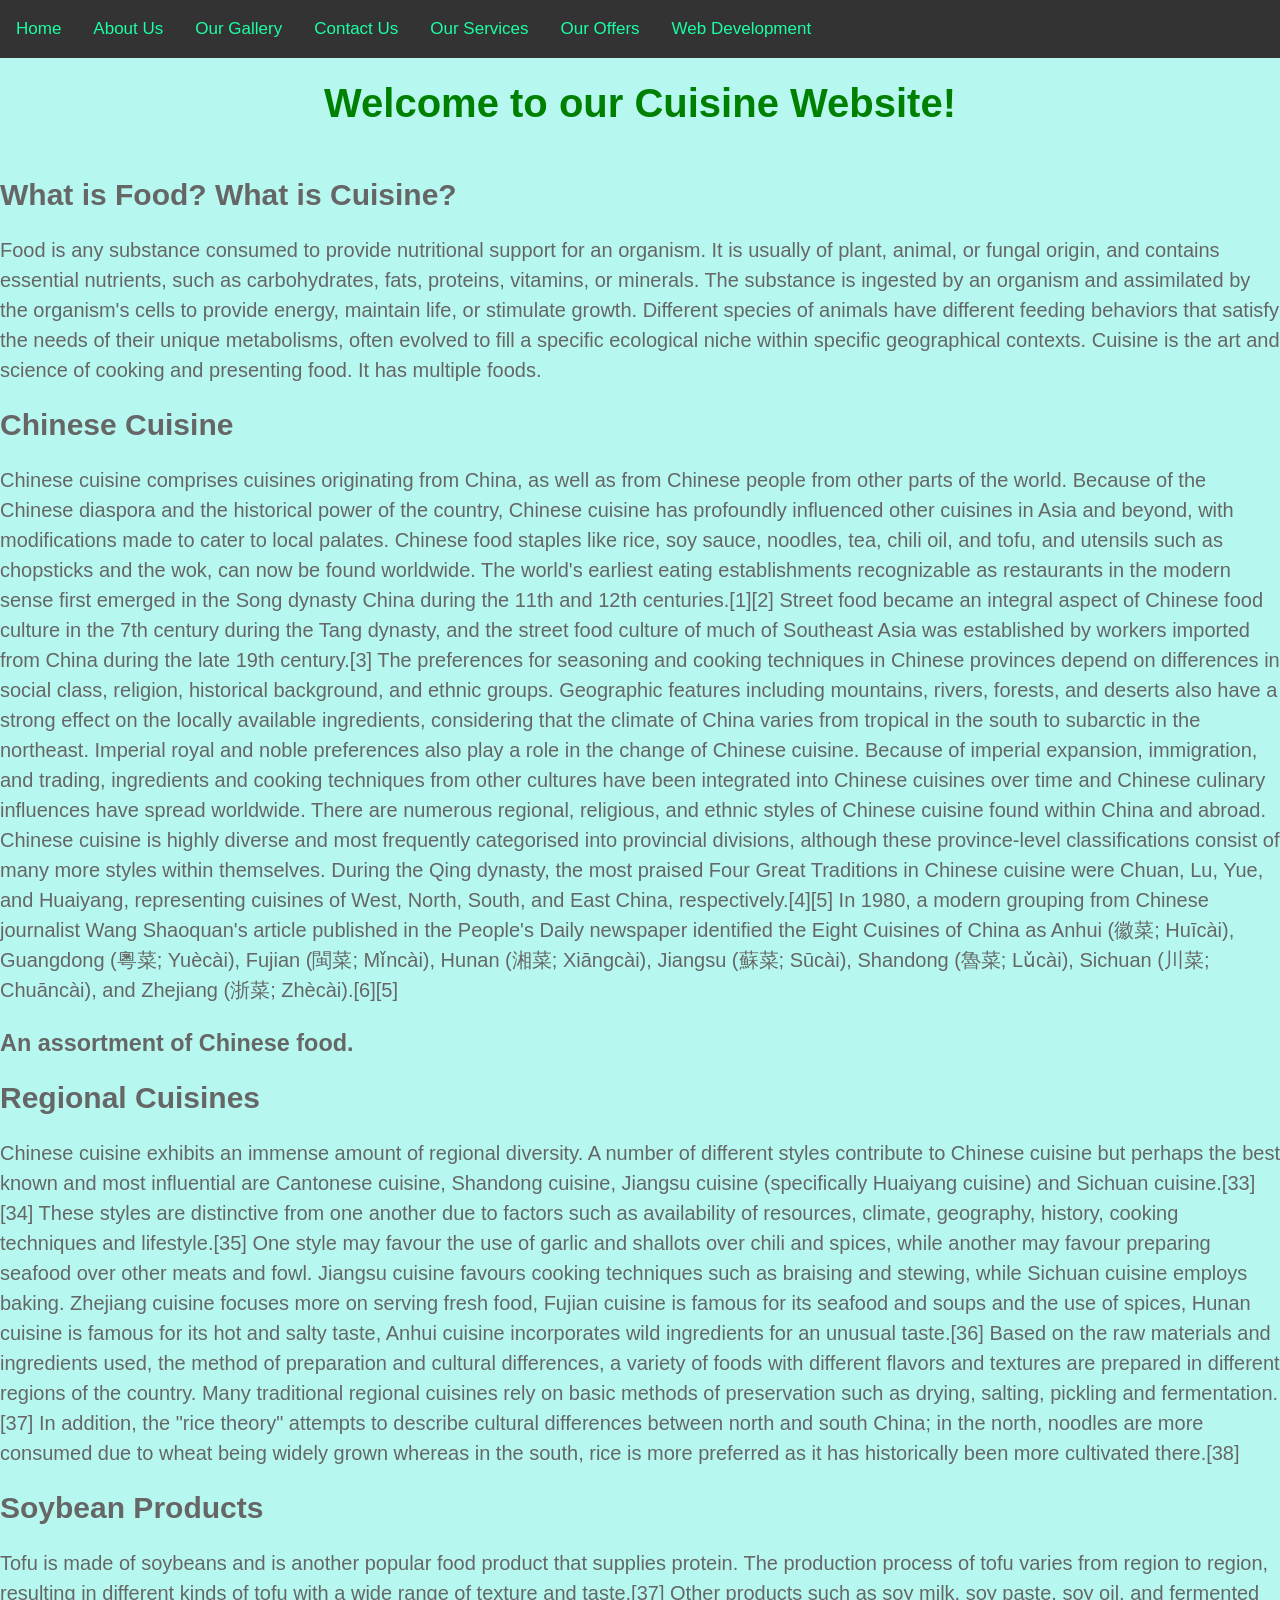
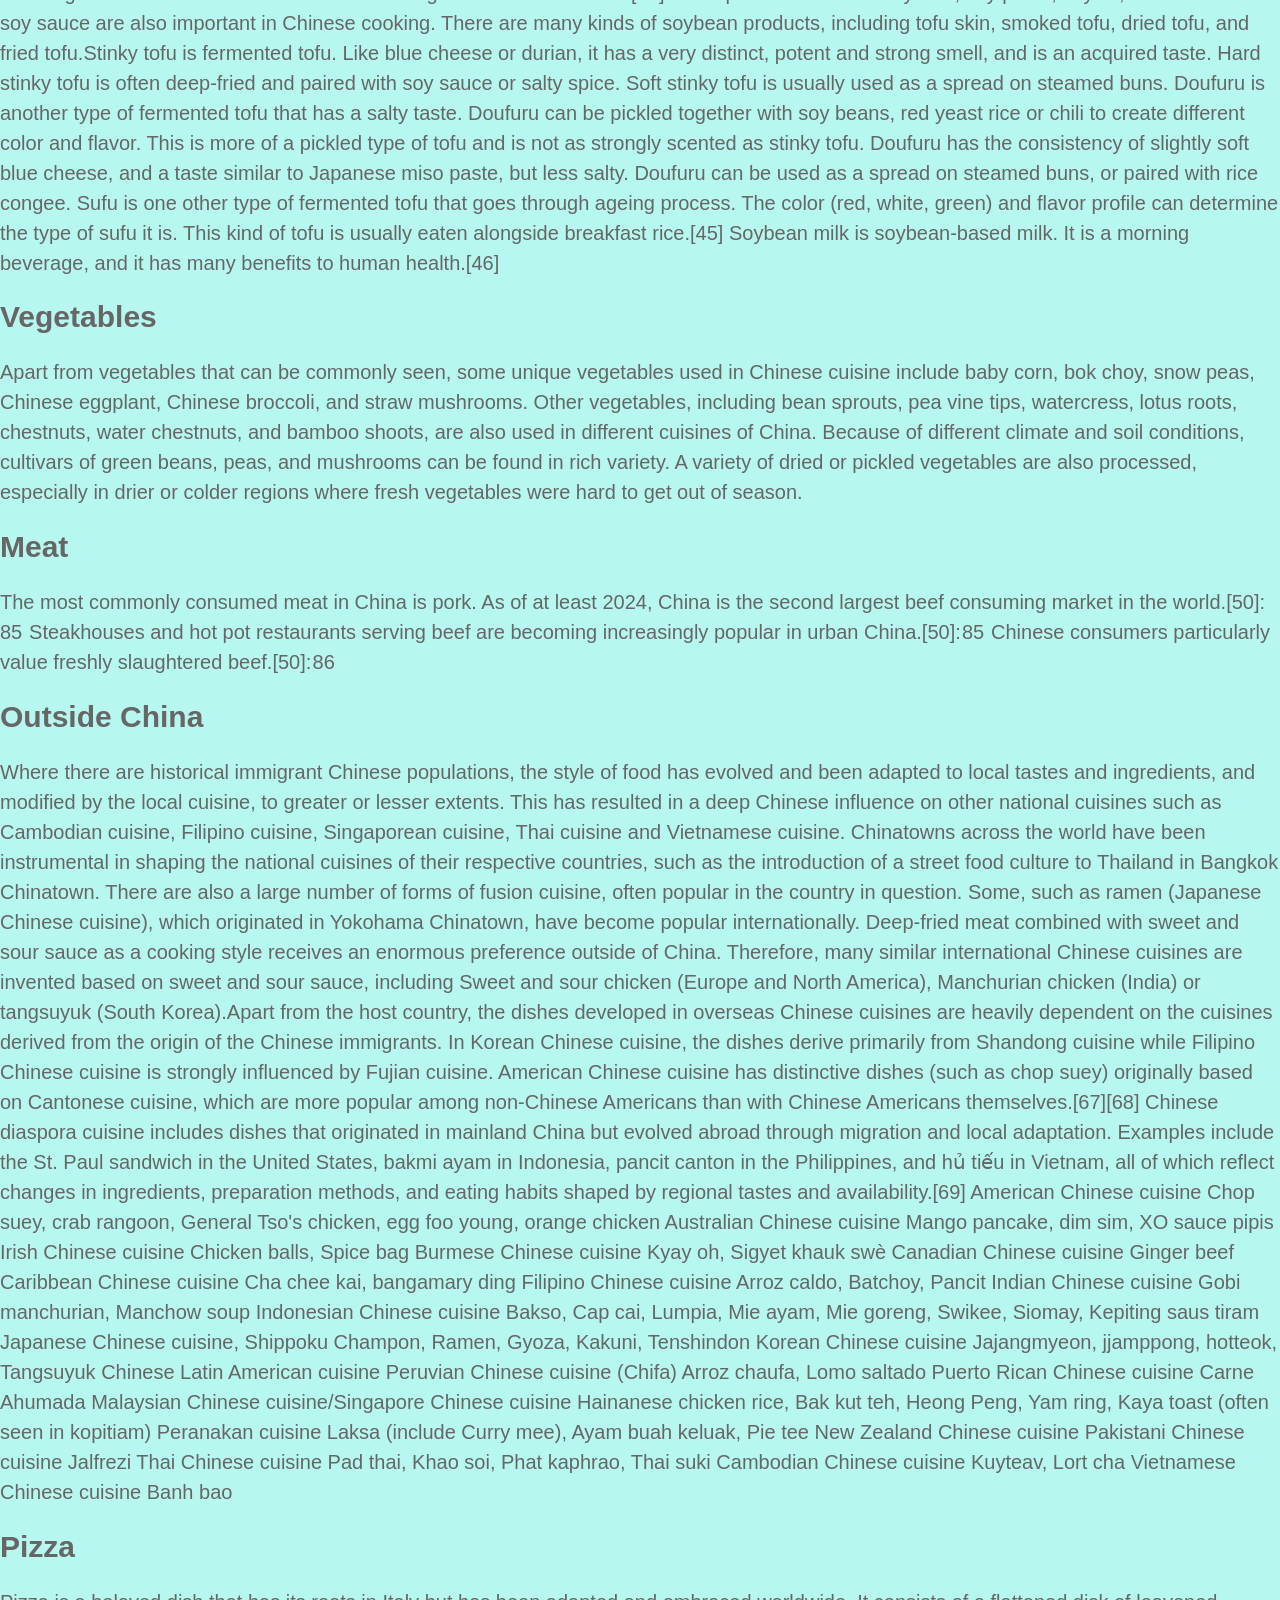
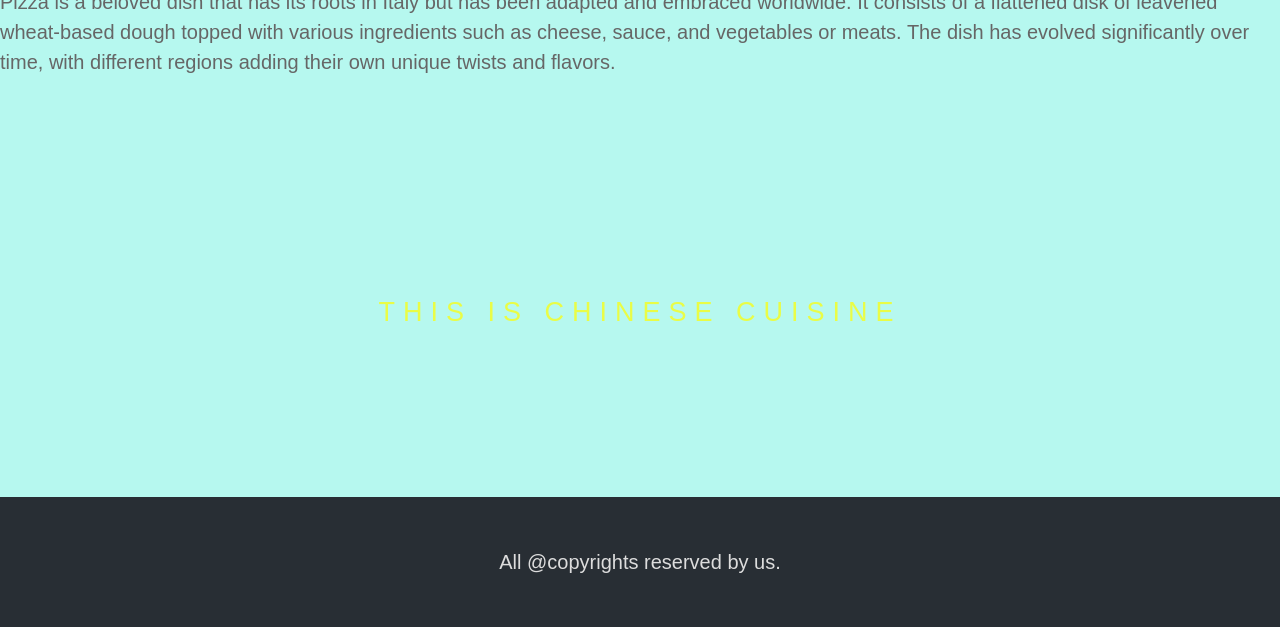
<file: index.html>
<!DOCTYPE html>
<html lang="en">
<head>
    <meta charset="UTF-8">
    <meta name="viewport" content="width=device-width, initial-scale=1.0">
    <title>Cuisine Website</title>
    <link rel="stylesheet" href="style.css">
</head>
<body>
    <div class="topnav">
        <a href="index.html">Home</a>
        <a href="aboutusindex.html">About Us</a>
        <a href="ourgalleryindex.html"> Our Gallery</a>
        <a href="contactusindex.html">Contact Us</a>
        <a href="ourservicesindex.html"> Our Services</a>
        <a href="ouroffersindex.html"> Our Offers</a>
        <a href="webdevelopmentindex.html">Web Development</a>
    </div>
    <br>
    <span class="border trans" style="font-size: 40px;color: green;">
        <center><b>Welcome to our Cuisine Website!</b></center>
    </span>
</br>
<section>
    <h2>What is Food? What is Cuisine?</h2>
    <p>Food is any substance consumed to provide nutritional support for an organism. It is usually of plant, animal, or fungal origin, and contains essential nutrients, such as carbohydrates, fats, proteins, vitamins, or minerals. The substance is ingested by an organism and assimilated by the organism's cells to provide energy, maintain life, or stimulate growth. Different species of animals have different feeding behaviors that satisfy the needs of their unique metabolisms, often evolved to fill a specific ecological niche within specific geographical contexts. Cuisine is the art and science of cooking and presenting food. It has multiple foods.</p>
</section>
<section>
    <h2>Chinese Cuisine</h2>
    <p>Chinese cuisine comprises cuisines originating from China, as well as from Chinese people from other parts of the world. Because of the Chinese diaspora and the historical power of the country, Chinese cuisine has profoundly influenced other cuisines in Asia and beyond, with modifications made to cater to local palates. Chinese food staples like rice, soy sauce, noodles, tea, chili oil, and tofu, and utensils such as chopsticks and the wok, can now be found worldwide.
The world's earliest eating establishments recognizable as restaurants in the modern sense first emerged in the Song dynasty China during the 11th and 12th centuries.[1][2] Street food became an integral aspect of Chinese food culture in the 7th century during the Tang dynasty, and the street food culture of much of Southeast Asia was established by workers imported from China during the late 19th century.[3]
The preferences for seasoning and cooking techniques in Chinese provinces depend on differences in social class, religion, historical background, and ethnic groups. Geographic features including mountains, rivers, forests, and deserts also have a strong effect on the locally available ingredients, considering that the climate of China varies from tropical in the south to subarctic in the northeast. Imperial royal and noble preferences also play a role in the change of Chinese cuisine. Because of imperial expansion, immigration, and trading, ingredients and cooking techniques from other cultures have been integrated into Chinese cuisines over time and Chinese culinary influences have spread worldwide.
There are numerous regional, religious, and ethnic styles of Chinese cuisine found within China and abroad. Chinese cuisine is highly diverse and most frequently categorised into provincial divisions, although these province-level classifications consist of many more styles within themselves. During the Qing dynasty, the most praised Four Great Traditions in Chinese cuisine were Chuan, Lu, Yue, and Huaiyang, representing cuisines of West, North, South, and East China, respectively.[4][5] In 1980, a modern grouping from Chinese journalist Wang Shaoquan's article published in the People's Daily newspaper identified the Eight Cuisines of China as Anhui (徽菜; Huīcài), Guangdong (粵菜; Yuècài), Fujian (閩菜; Mǐncài), Hunan (湘菜; Xiāngcài), Jiangsu (蘇菜; Sūcài), Shandong (魯菜; Lǔcài), Sichuan (川菜; Chuāncài), and Zhejiang (浙菜; Zhècài).[6][5]</p>
<h3>An assortment of Chinese food.</h3>
</section>
<section>
    <h2>Regional Cuisines</h2>
    <p>Chinese cuisine exhibits an immense amount of regional diversity. A number of different styles contribute to Chinese cuisine but perhaps the best known and most influential are Cantonese cuisine, Shandong cuisine, Jiangsu cuisine (specifically Huaiyang cuisine) and Sichuan cuisine.[33][34] These styles are distinctive from one another due to factors such as availability of resources, climate, geography, history, cooking techniques and lifestyle.[35]
One style may favour the use of garlic and shallots over chili and spices, while another may favour preparing seafood over other meats and fowl. Jiangsu cuisine favours cooking techniques such as braising and stewing, while Sichuan cuisine employs baking. Zhejiang cuisine focuses more on serving fresh food, Fujian cuisine is famous for its seafood and soups and the use of spices, Hunan cuisine is famous for its hot and salty taste, Anhui cuisine incorporates wild ingredients for an unusual taste.[36]
Based on the raw materials and ingredients used, the method of preparation and cultural differences, a variety of foods with different flavors and textures are prepared in different regions of the country. Many traditional regional cuisines rely on basic methods of preservation such as drying, salting, pickling and fermentation.[37]
In addition, the "rice theory" attempts to describe cultural differences between north and south China; in the north, noodles are more consumed due to wheat being widely grown whereas in the south, rice is more preferred as it has historically been more cultivated there.[38]</p>
</section>
<section>
    <h2>Soybean Products</h2>
    <p>Tofu is made of soybeans and is another popular food product that supplies protein. The production process of tofu varies from region to region, resulting in different kinds of tofu with a wide range of texture and taste.[37] Other products such as soy milk, soy paste, soy oil, and fermented soy sauce are also important in Chinese cooking.
There are many kinds of soybean products, including tofu skin, smoked tofu, dried tofu, and fried tofu.Stinky tofu is fermented tofu. Like blue cheese or durian, it has a very distinct, potent and strong smell, and is an acquired taste. Hard stinky tofu is often deep-fried and paired with soy sauce or salty spice. Soft stinky tofu is usually used as a spread on steamed buns.
Doufuru is another type of fermented tofu that has a salty taste. Doufuru can be pickled together with soy beans, red yeast rice or chili to create different color and flavor. This is more of a pickled type of tofu and is not as strongly scented as stinky tofu. Doufuru has the consistency of slightly soft blue cheese, and a taste similar to Japanese miso paste, but less salty. Doufuru can be used as a spread on steamed buns, or paired with rice congee.
Sufu is one other type of fermented tofu that goes through ageing process. The color (red, white, green) and flavor profile can determine the type of sufu it is. This kind of tofu is usually eaten alongside breakfast rice.[45]
Soybean milk is soybean-based milk. It is a morning beverage, and it has many benefits to human health.[46]</p>
</section>
<section>
    <h2>Vegetables</h2>
    <p>Apart from vegetables that can be commonly seen, some unique vegetables used in Chinese cuisine include baby corn, bok choy, snow peas, Chinese eggplant, Chinese broccoli, and straw mushrooms. Other vegetables, including bean sprouts, pea vine tips, watercress, lotus roots, chestnuts, water chestnuts, and bamboo shoots, are also used in different cuisines of China.
Because of different climate and soil conditions, cultivars of green beans, peas, and mushrooms can be found in rich variety.
A variety of dried or pickled vegetables are also processed, especially in drier or colder regions where fresh vegetables were hard to get out of season.</p>
</section>
<section>
    <h2>Meat</h2>
    <p>The most commonly consumed meat in China is pork. As of at least 2024, China is the second largest beef consuming market in the world.[50]: 85  Steakhouses and hot pot restaurants serving beef are becoming increasingly popular in urban China.[50]: 85  Chinese consumers particularly value freshly slaughtered beef.[50]: 86 </p>
</section>
<section>
    <h2>Outside China</h2>
    <p>Where there are historical immigrant Chinese populations, the style of food has evolved and been adapted to local tastes and ingredients, and modified by the local cuisine, to greater or lesser extents. This has resulted in a deep Chinese influence on other national cuisines such as Cambodian cuisine, Filipino cuisine, Singaporean cuisine, Thai cuisine and Vietnamese cuisine.
Chinatowns across the world have been instrumental in shaping the national cuisines of their respective countries, such as the introduction of a street food culture to Thailand in Bangkok Chinatown. There are also a large number of forms of fusion cuisine, often popular in the country in question. Some, such as ramen (Japanese Chinese cuisine), which originated in Yokohama Chinatown, have become popular internationally.
Deep-fried meat combined with sweet and sour sauce as a cooking style receives an enormous preference outside of China. Therefore, many similar international Chinese cuisines are invented based on sweet and sour sauce, including Sweet and sour chicken (Europe and North America), Manchurian chicken (India) or tangsuyuk (South Korea).Apart from the host country, the dishes developed in overseas Chinese cuisines are heavily dependent on the cuisines derived from the origin of the Chinese immigrants. In Korean Chinese cuisine, the dishes derive primarily from Shandong cuisine while Filipino Chinese cuisine is strongly influenced by Fujian cuisine. American Chinese cuisine has distinctive dishes (such as chop suey) originally based on Cantonese cuisine, which are more popular among non-Chinese Americans than with Chinese Americans themselves.[67][68]
Chinese diaspora cuisine includes dishes that originated in mainland China but evolved abroad through migration and local adaptation. Examples include the St. Paul sandwich in the United States, bakmi ayam in Indonesia, pancit canton in the Philippines, and hủ tiếu in Vietnam, all of which reflect changes in ingredients, preparation methods, and eating habits shaped by regional tastes and availability.[69]
American Chinese cuisine
Chop suey, crab rangoon, General Tso's chicken, egg foo young, orange chicken
Australian Chinese cuisine
Mango pancake, dim sim, XO sauce pipis
Irish Chinese cuisine
Chicken balls, Spice bag
Burmese Chinese cuisine
Kyay oh, Sigyet khauk swè
Canadian Chinese cuisine
Ginger beef
Caribbean Chinese cuisine
Cha chee kai, bangamary ding
Filipino Chinese cuisine
Arroz caldo, Batchoy, Pancit
Indian Chinese cuisine
Gobi manchurian, Manchow soup
Indonesian Chinese cuisine
Bakso, Cap cai, Lumpia, Mie ayam, Mie goreng, Swikee, Siomay, Kepiting saus tiram
Japanese Chinese cuisine, Shippoku
Champon, Ramen, Gyoza, Kakuni, Tenshindon
Korean Chinese cuisine
Jajangmyeon, jjamppong, hotteok, Tangsuyuk
Chinese Latin American cuisine
Peruvian Chinese cuisine (Chifa)
Arroz chaufa, Lomo saltado
Puerto Rican Chinese cuisine
Carne Ahumada
Malaysian Chinese cuisine/Singapore Chinese cuisine
Hainanese chicken rice, Bak kut teh, Heong Peng, Yam ring, Kaya toast (often seen in kopitiam)
Peranakan cuisine
Laksa (include Curry mee), Ayam buah keluak, Pie tee
New Zealand Chinese cuisine
Pakistani Chinese cuisine
Jalfrezi
Thai Chinese cuisine
Pad thai, Khao soi, Phat kaphrao, Thai suki
Cambodian Chinese cuisine
Kuyteav, Lort cha
Vietnamese Chinese cuisine
Banh bao</p>
</section>
<section>
    <h2>Pizza</h2>
    <p>Pizza is a beloved dish that has its roots in Italy but has been adapted and embraced worldwide. It consists of a flattened disk of leavened wheat-based dough topped with various ingredients such as cheese, sauce, and vegetables or meats. The dish has evolved significantly over time, with different regions adding their own unique twists and flavors.</p>
</section>
<div class="pimg3">
    <div class="ptext">
        <span class="border trans">This Is Chinese Cuisine</span>
    </div>
</div>
<section>

<section class="section section-dark"><span>All @copyrights reserved by us.</span></section>
</body>
</html>
</file>
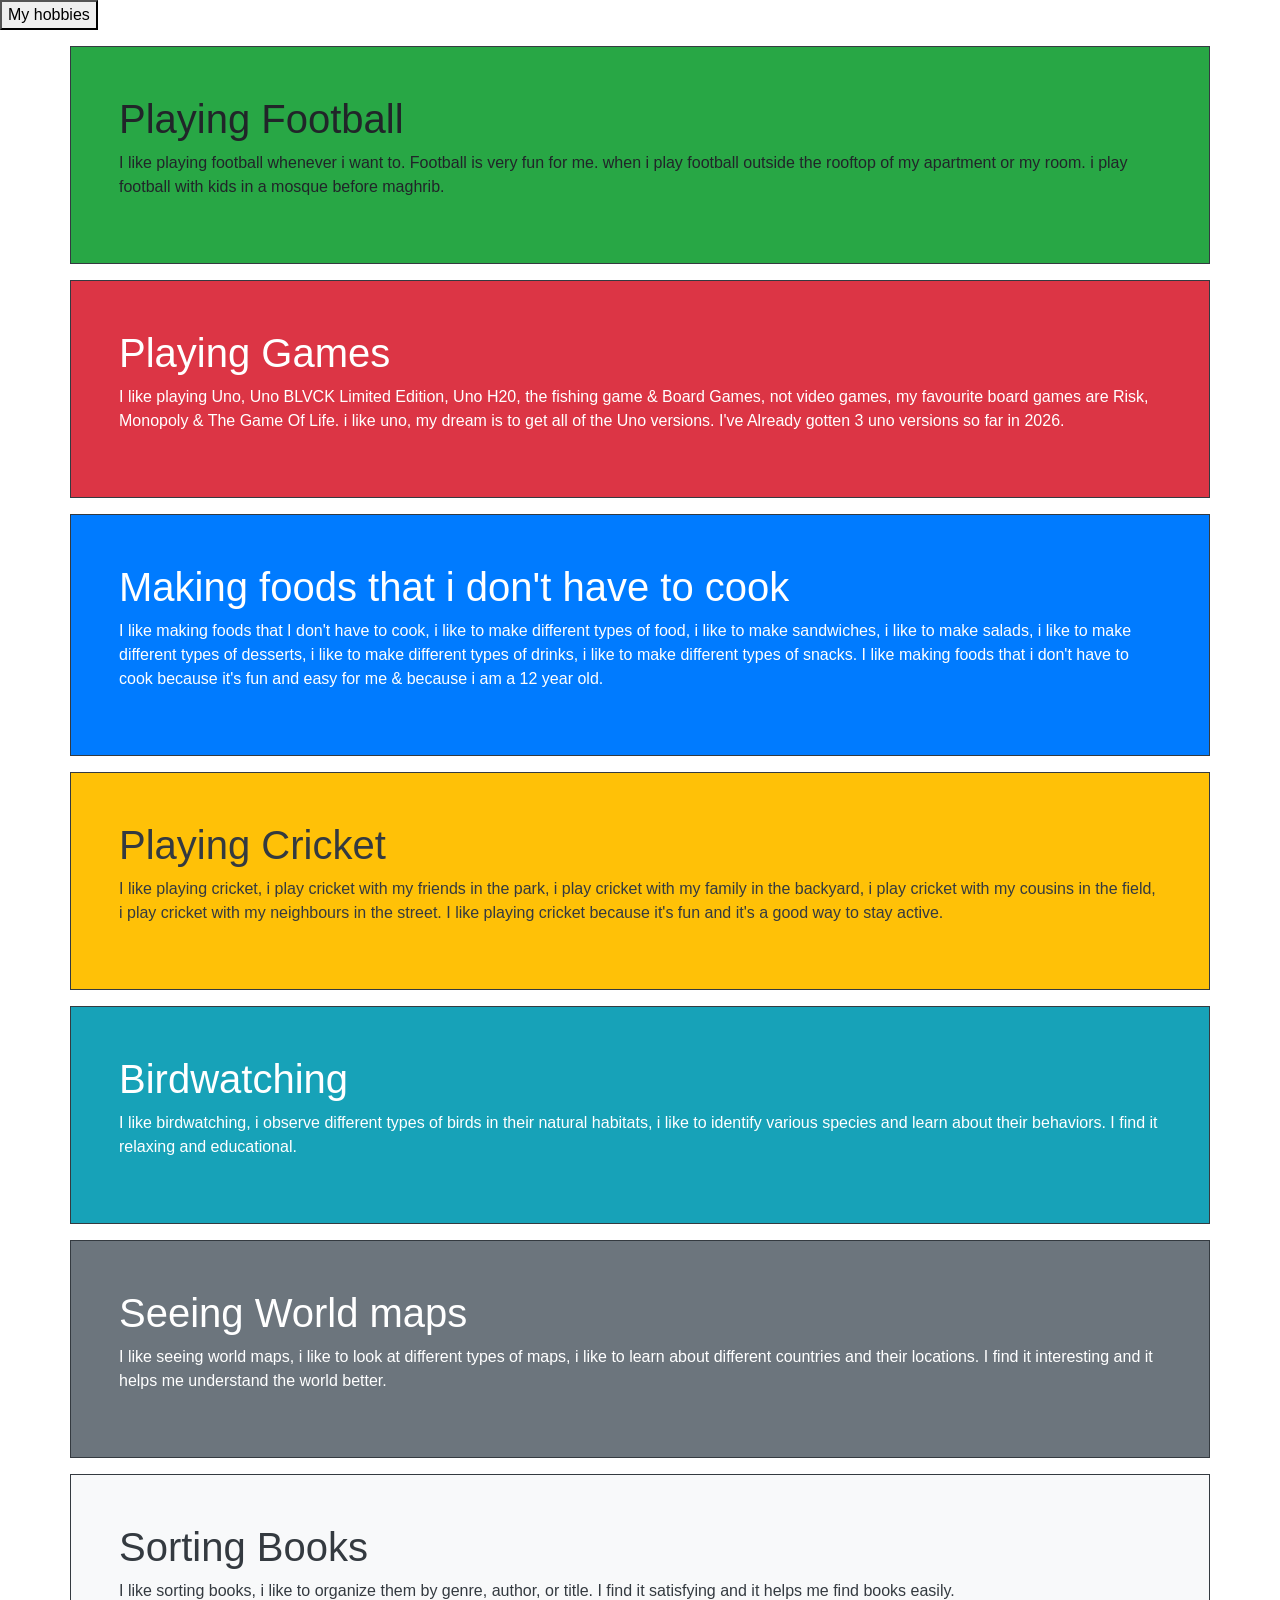
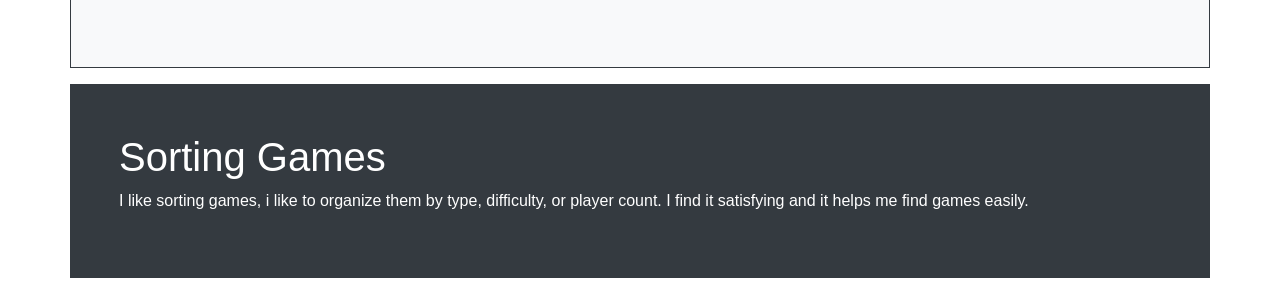
<file: aboutmeindex.html>
<!DOCTYPE html>
<html lang="en">
<head>
    <title>About Me</title>
    <link href="aboutmestyle.css" rel="stylesheet"  type="text/css"/>
    <meta charset="UTF-8">
    <meta name="viewport" content="width=device-width, initial-scale=1.0">
    <title>My Hobbies</title>
    <link rel="stylesheet" href="https://maxcdn.bootstrapcdn.com/bootstrap/4.5.2/css/bootstrap.min.css">
</head>
<body>
    <script>
        console.log(`Hello My name is Tanvir, I am in Grade 5.`);
    </script>
    <button onclick='console.log("I have many hobbies like Singing, Dancing, cycling")'>My hobbies</button>
     <div class="container border border-dark p-5 my-3 bg-success">
        <h1>Playing Football</h1>
        <p>I like playing football whenever i want to. Football is very fun for me. when i play football outside the rooftop of my apartment or my room. i play football with kids in a mosque before maghrib.</p>
    </div>
     <div class="container border border-dark p-5 my-3 bg-danger text-white">
        <h1>Playing  Games</h1>
        <p>I like playing Uno, Uno BLVCK Limited Edition, Uno H20, the fishing game & Board Games, not video games, my favourite board games are Risk, Monopoly & The Game Of Life. i like uno, my dream is to get all of the Uno versions. I've Already gotten 3 uno versions so far in 2026.
        </p>
    </div>
     <div class="container border border-dark p-5 my-3 bg-primary text-white">
        <h1>Making foods that i don't have to cook </h1>
        <p>I like making foods that I don't have to cook, i like to make different types of food, i like to make sandwiches, i like to make salads, i like to make different types of desserts, i like to make different types of drinks, i like to make different types of snacks. I like making foods that i don't have to cook because it's fun and easy for me & because i am a 12 year old.</p>
    </div>
    <div class="container border border-dark p-5 my-3 bg-warning text-dark">
        <h1>Playing Cricket</h1>
        <p>I like playing cricket, i play cricket with my friends in the park, i play cricket with my family in the backyard, i play cricket with my cousins in the field, i play cricket with my neighbours in the street. I like playing cricket because it's fun and it's a good way to stay active.</p>
    </div>
    <div class="container border border-dark p-5 my-3 bg-info text-white">
        <h1>Birdwatching</h1>
        <p>I like birdwatching, i observe different types of birds in their natural habitats, i like to identify various species and learn about their behaviors. I find it relaxing and educational.</p>
    </div>
    <div class="container border border-dark p-5 my-3 bg-secondary text-white">
        <h1>Seeing World maps</h1>
        <p>I like seeing world maps, i like to look at different types of maps, i like to learn about different countries and their locations. I find it interesting and it helps me understand the world better.</p>
    </div>
    <div class="container border border-dark p-5 my-3 bg-light text-dark">
        <h1>Sorting Books</h1>
        <p>I like sorting books, i like to organize them by genre, author, or title. I find it satisfying and it helps me find books easily.</p>
    </div>
    <div class="container border border-dark p-5 my-3 bg-dark text-white">
        <h1>Sorting Games</h1>
        <p>I like sorting games, i like to organize them by type, difficulty, or player count. I find it satisfying and it helps me find games easily.</p>
    </div>
</body>
</html>
</file>
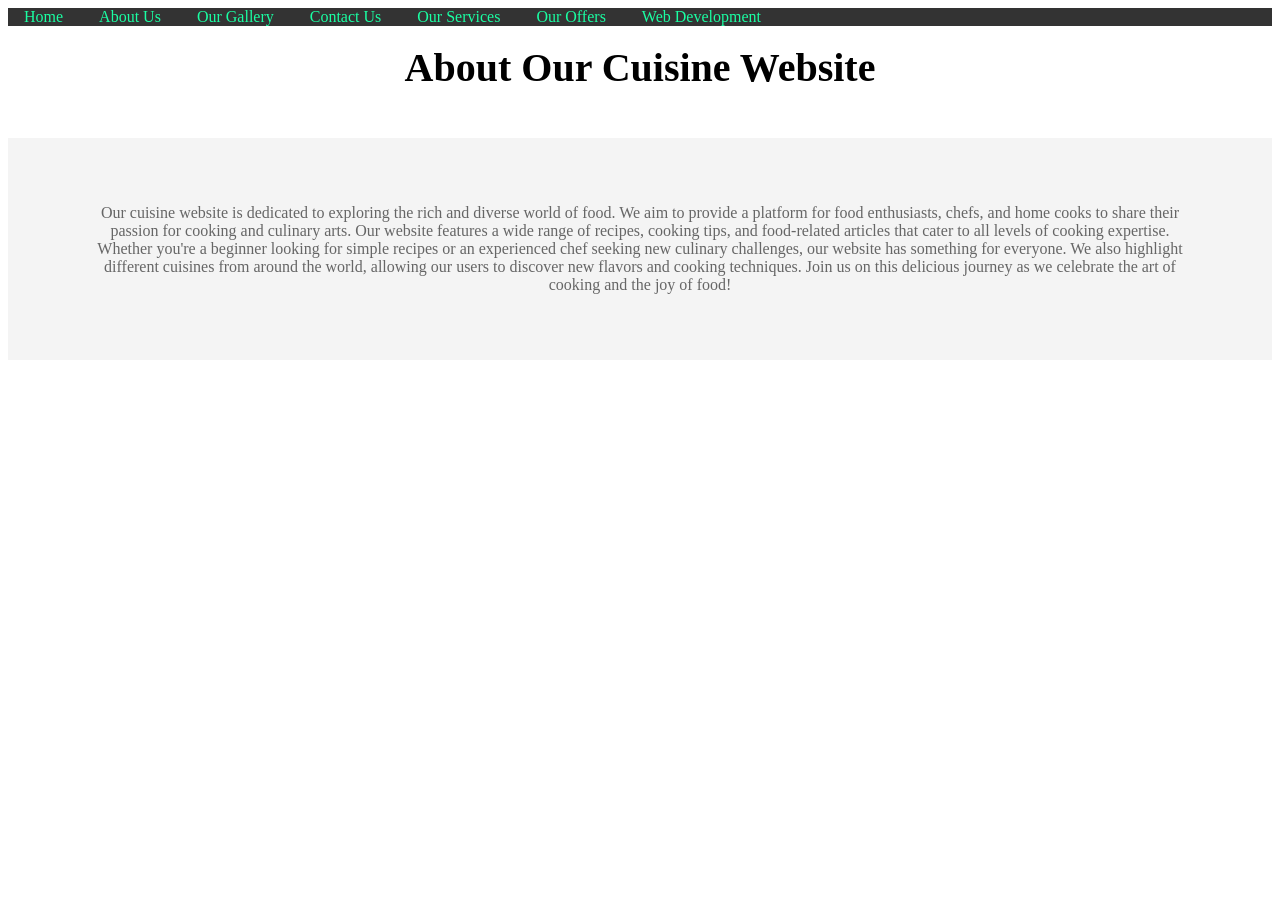
<file: aboutusindex.html>
<!DOCTYPE html>
<html lang="en">
<head>
    <meta charset="UTF-8">
    <meta name="viewport" content="width=device-width, initial-scale=1.0">
    <title>About Us</title>
    <link rel="stylesheet" href="aboutusstyle.css"
</head>
<body>
    <div class="topnav">
        <a href="index.html">Home</a>
        <a href="aboutusindex.html">About Us</a>
        <a href="ourgalleryindex.html">Our Gallery</a>
        <a href="contactusindex.html">Contact Us</a>
        <a href="ourservicesindex.html"> Our Services</a>
        <a href="ouroffersindex.html"> Our Offers</a>
        <a href="webdevelopmentindex.html">Web Development</a>
    </div>
    <br>
    <span class="border trans" style="font-size: 40px;">
        <center><b>About Our Cuisine Website</b></center>
    </span>
</br>
    <section class="section section-light">
        <p>Our cuisine website is dedicated to exploring the rich and diverse world of food. We aim to provide a platform for food enthusiasts, chefs, and home cooks to share their passion for cooking and culinary arts. Our website features a wide range of recipes, cooking tips, and food-related articles that cater to all levels of cooking expertise. Whether you're a beginner looking for simple recipes or an experienced chef seeking new culinary challenges, our website has something for everyone. We also highlight different cuisines from around the world, allowing our users to discover new flavors and cooking techniques. Join us on this delicious journey as we celebrate the art of cooking and the joy of food!</p>  
    </section>
</html>
</file>
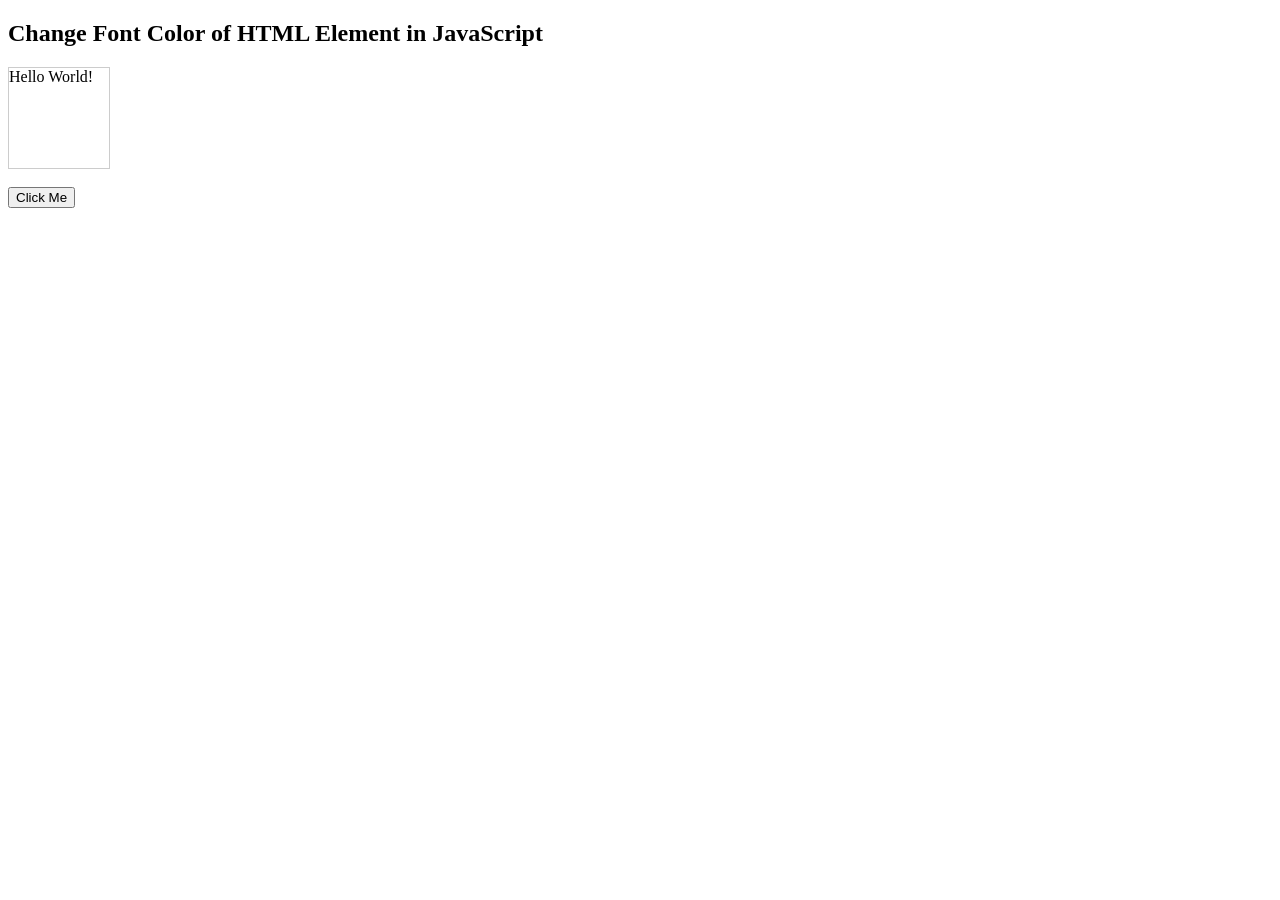
<file: changingcolourproperties.html>
<!DOCTYPE html>
<html>
  <head>
    <title>Change Font Color of HTML Element in JavaScript</title>
    <style>
      #myElement {
        border: 1px solid #CCC;
        width: 100px;
        height: 100px;
      }
    </style>
    <meta charset="utf-8">
  </head>
  <body>
    <h2>Change Font Color of HTML Element in JavaScript</h2>
    <div id="myElement">Hello World!</div>
    <br>
    <button type="button" onclick="changeStyle()">Click Me</button>
    <script>
      function changeStyle() {
        var element = document.getElementById("myElement");
        element.style.color = "#FF0000";
      }
    </script>
  </body>
</html>
</file>
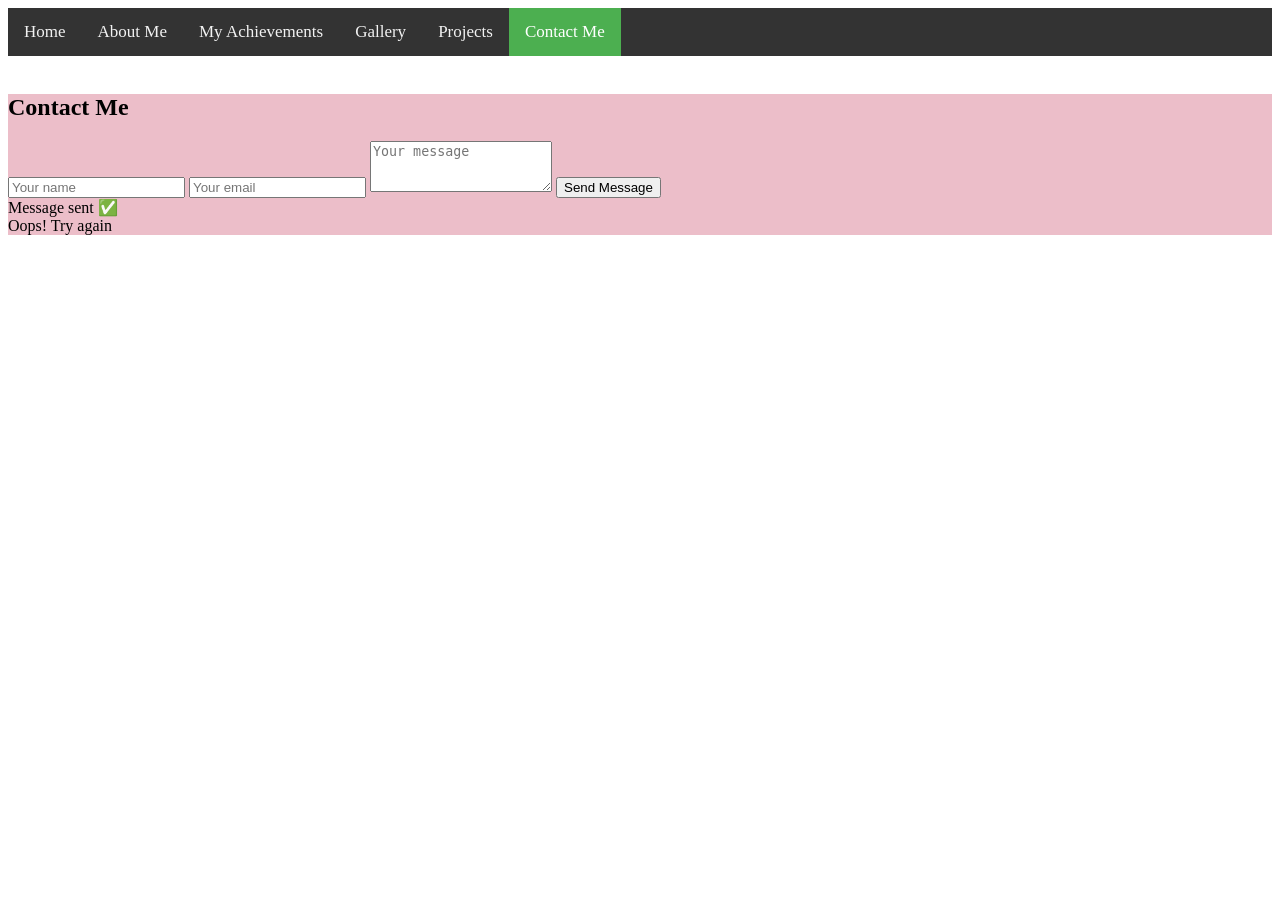
<file: contactme.html>
<!DOCTYPE html>
<html lang="en">
<head>
    <meta charset="UTF-8">
    <meta name="viewport" content="width=device-width, initial-scale=1.0">
    <title>Contact Me</title>
</head>
<body>
    <div class="topnav">
        <a href="index.html">Home</a>
        <a href="aboutmeindex.html">About Me</a>
        <a href="myachievementsindex.html">My Achievements</a>
        <a href="mygalleryindex.html">Gallery</a>
        <a href="myprojects.html">Projects</a>
        <a class="active" href="contactme.html">Contact Me</a>
    </div><br>

    <style>
        .topnav {
            background-color: #333;
            overflow: hidden;
        }
        .topnav a {
            float: left;
            color: #f2f2f2;
            text-align: center;
            padding: 14px 16px;
            text-decoration: none;
            font-size: 17px;
        }
        .topnav a:hover {
            background-color: #ddd;
            color: black;
        }
        .topnav a.active {
            background-color: #4CAF50;
            color: white;
        }
      </style>
      <div class="container" style="background-color: #ECBEC9;"id="contact">
    <h2 class="fw-bold text-center mb-4">Contact Me</h2>
    <div class="row justify-content-center">
      <div class="col-md-6">
        <form id="contactForm" action="https://formspree.io/f/YOUR_ID" method="POST">
          <input class="form-control mb-3" name="name" placeholder="Your name" required>
          <input class="form-control mb-3" name="email" type="email" placeholder="Your email" required>
          <textarea class="form-control mb-3" name="message" rows="3" placeholder="Your message" required></textarea>
          <button class="btn btn-success w-100 fw-bold" type="submit">Send Message</button>
        </form>
        <div class="alert alert-success mt-3 d-none" id="sentOk">Message sent ✅</div>
        <div class="alert alert-danger mt-3 d-none" id="sentFail">Oops! Try again</div>
      </div>
    </div>
  </div>
  <script>
    document.getElementById('contactForm').addEventListener('submit', function(event) {
      event.preventDefault();
      const formData = new FormData(this);
      fetch(this.action, {
        method: this.method,
        body: formData,
        headers: {
          'Accept': 'application/json'
        }
      }).then(response => {
        if (response.ok) {
          document.getElementById('sentOk').classList.remove('d-none');
          this.reset();
        } else {
          document.getElementById('sentFail').classList.remove('d-none');
        }
      }).catch(() => {
        document.getElementById('sentFail').classList.remove('d-none');
      });
    });
    </script>
</body>
</html>
</file>
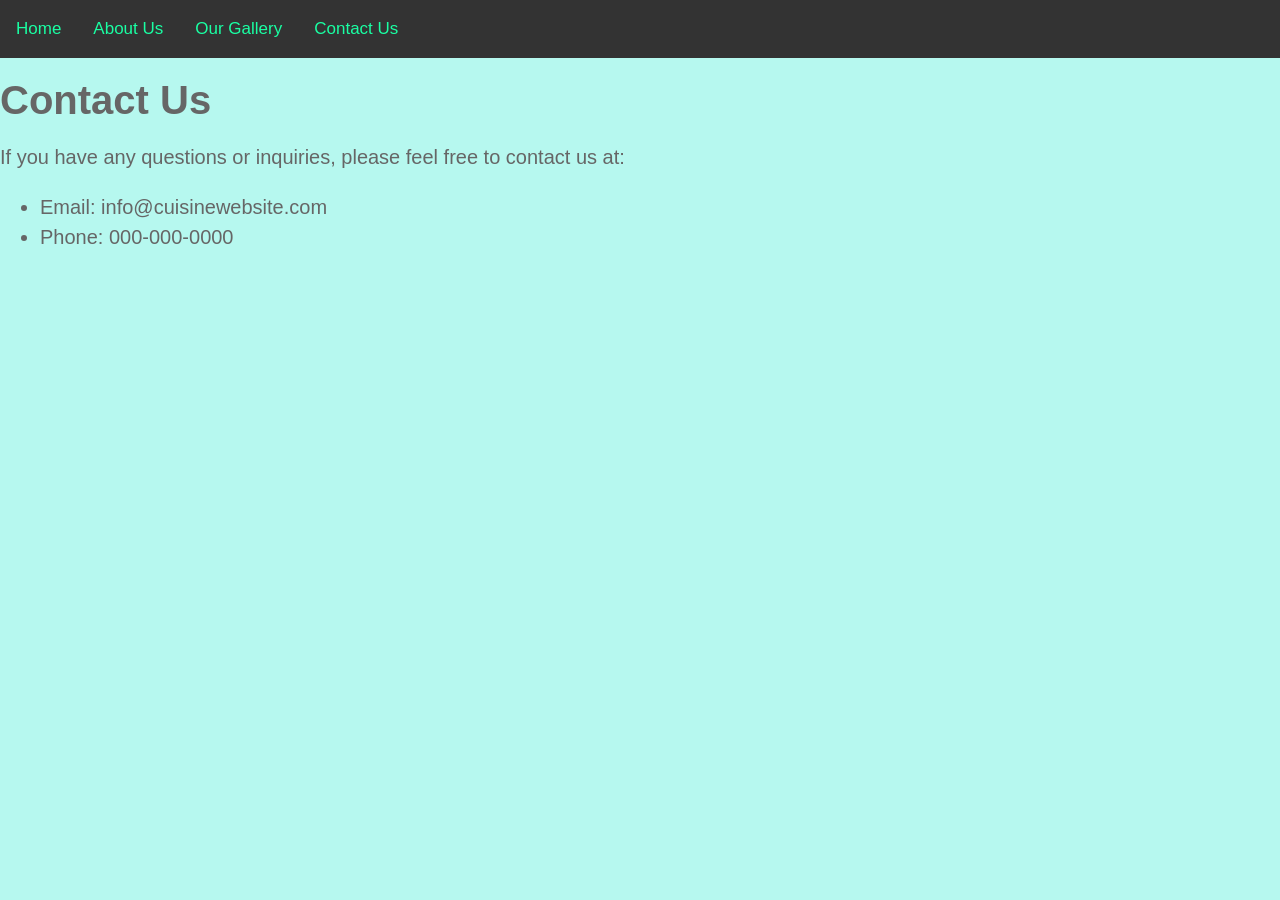
<file: contactusindex.html>
<!DOCTYPE html>
<html lang="en">
<head>
    <meta charset="UTF-8">
    <meta name="viewport" content="width=device-width, initial-scale=1.0">
    <title>Contact Us</title>
    <link rel="stylesheet" href="contactusstyle.css">
</head>
<body>
    <div class="topnav">
        <a href="index.html">Home</a>
        <a href="aboutusindex.html">About Us</a>
        <a href="ourgalleryindex.html"> Our Gallery</a>
        <a href="contactusindex.html">Contact Us</a>
    </div>
    <h1>Contact Us</h1>
    <p>If you have any questions or inquiries, please feel free to contact us at:</p>
    <ul>
        <li>Email: info@cuisinewebsite.com</li>
        <li>Phone: 000-000-0000</li>
    </ul>
</body>
</html>
</file>
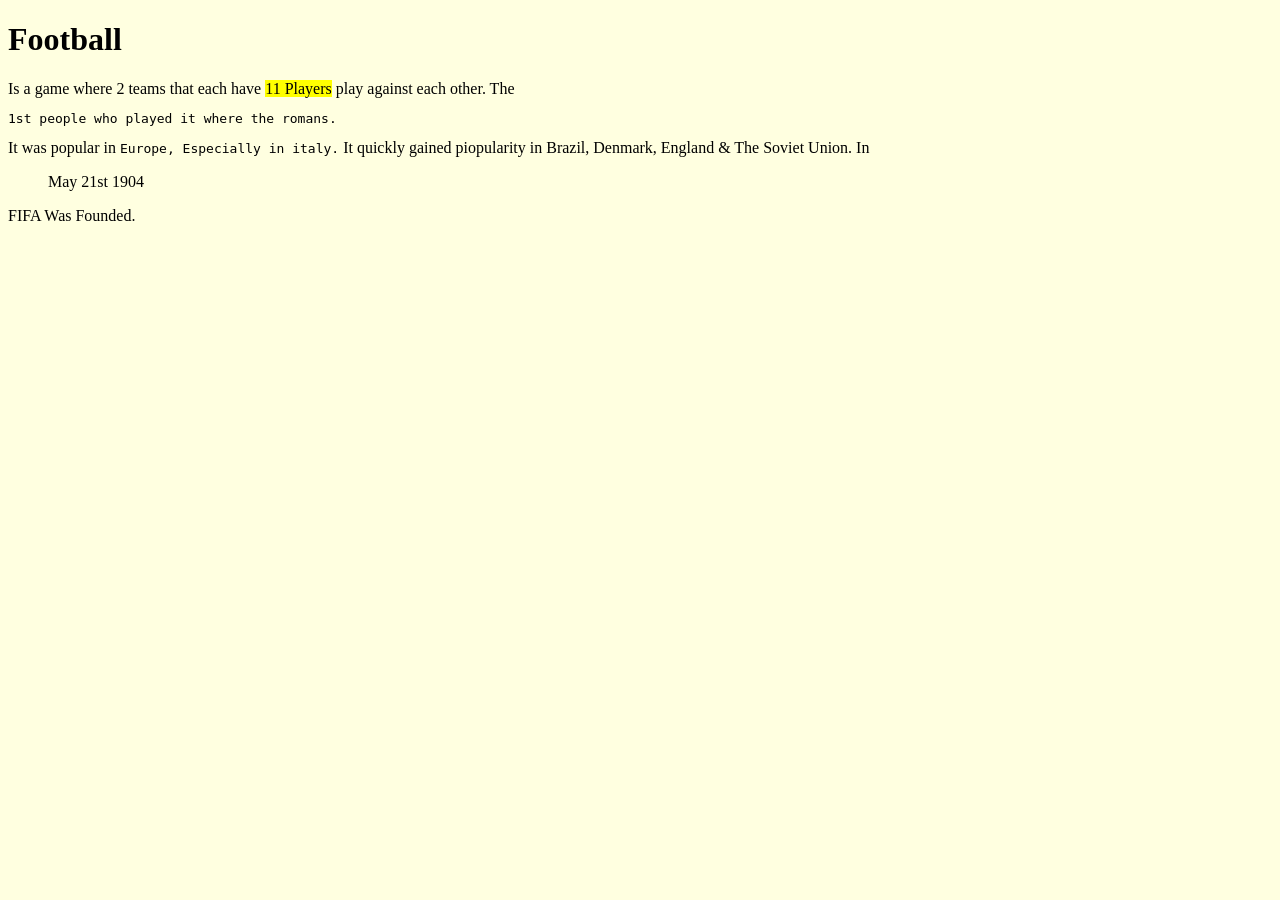
<file: contentaboutfootball.html>
<!DOCTYPE html>
<html lang="en">
<head>
    <meta charset="UTF-8">
    <meta name="viewport" content="width=device-width, initial-scale=1.0">
    <title>Content About Football</title>
</head>
<body bgcolor="lightyellow">
<div class="container">
<h1>Football</h1> Is a game where 2 teams that each have <mark>11 Players</mark> play against each other. The <pre>1st people who played it where the romans.</pre>It was popular in <code>Europe, Especially in italy.</code> It quickly gained  piopularity in <abbr>Brazil, Denmark, England & The Soviet Union.</abbr>
In <blockquote>May 21st 1904</blockquote> FIFA Was Founded.

</div>
</body>
</html>
</file>
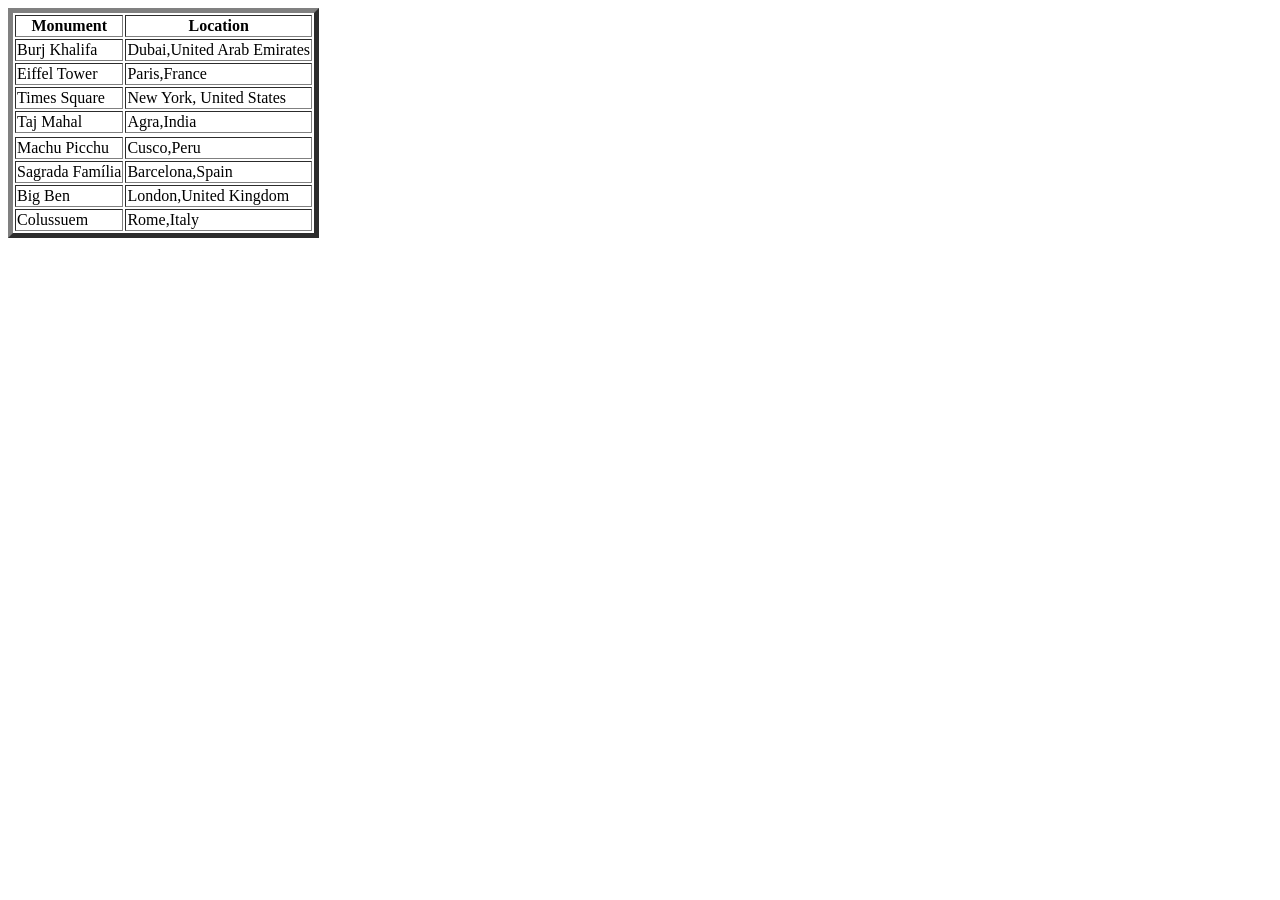
<file: famousmonuments.html>
<!DOCTYPE html>
<html lang="en">
<head>
    <meta charset="UTF-8">
    <meta name="viewport" content="width=device-width, initial-scale=1.0">
    <title>Famous Monuments</title>
</head>
<body>
</body>
</html>
<table border="5">
<tr>
    <th>Monument</th>
    <th>Location</th>
    </tr>
    <tr>
        <td>Burj Khalifa</td>
        <td>Dubai,United Arab Emirates</td>
       
        </tr>
    <tr>
        <td>Eiffel Tower</td>
        <td>Paris,France</td>
    </tr>
    <td>Times Square</td>
    <td>New York, United States</td>
    <tr>
        <td>Taj Mahal</td>
        <td>Agra,India</td>
    </tr>
    <tr>
    </tr>
    <tr>
        <td>Machu Picchu</td>
        <td>Cusco,Peru</td>

    </tr>
    <tr>
        <td>Sagrada Família</td>
        <td>Barcelona,Spain</td>
    </tr>
    <tr>
        <td>Big Ben</td>
        <td>London,United Kingdom</td>
    </tr>
    <tr>
        <td>Colussuem</td>
        <td>Rome,Italy</td>
    </tr>
</table>
</file>
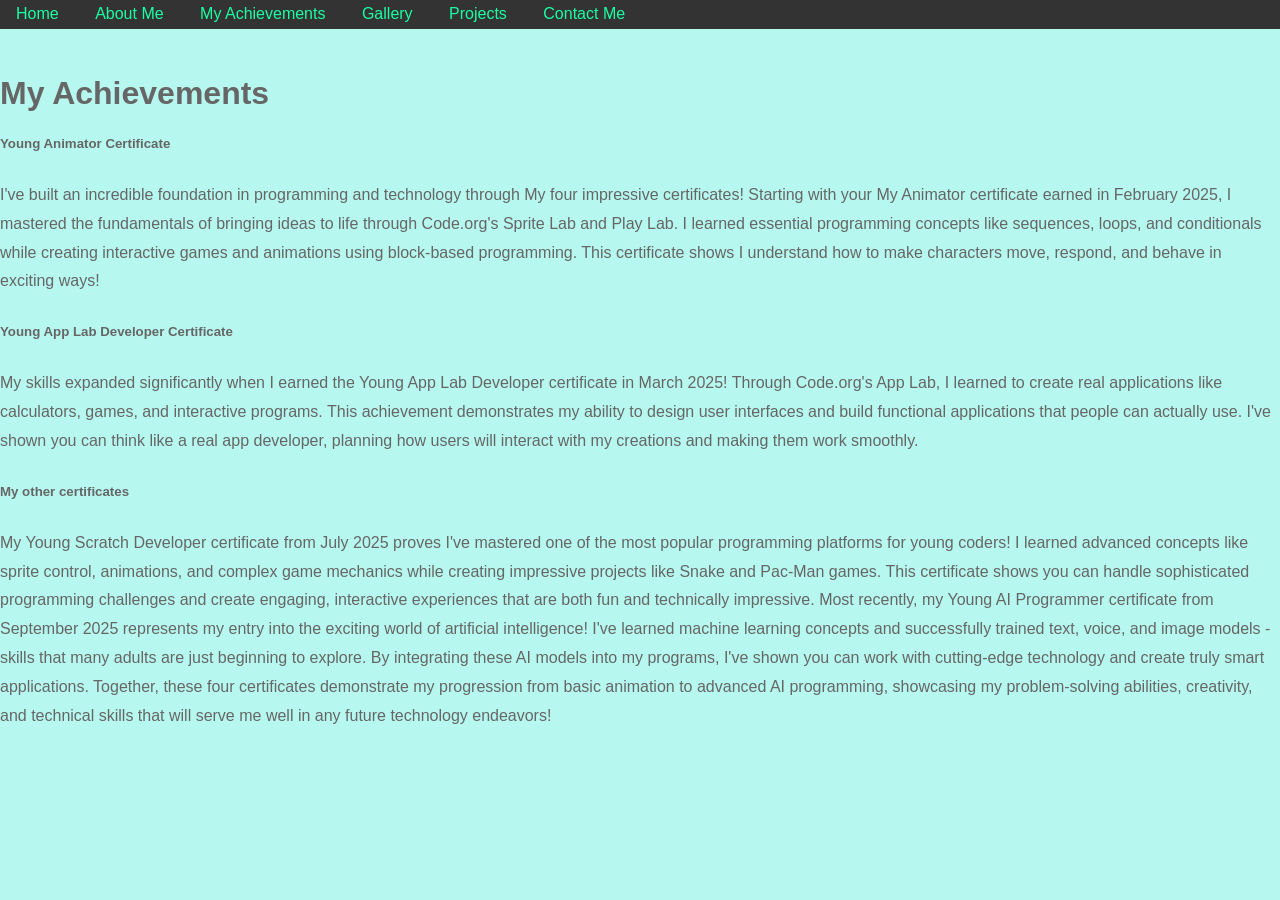
<file: myachievementsindex.html>
<!DOCTYPE html>
<html lang="en">
<head>
    <meta charset="UTF-8">
    <meta name="viewport" content="width=device-width, initial-scale=1.0">
    <title>My Achievements</title>
    <link rel="stylesheet" href="myachievementsstyle.css">
</head>
<body>
    <div class="topnav">
        <a href="index.html">Home</a>
        <a href="aboutmeindex.html">About Me</a>
        <a class="active" href="myachievementsindex.html">  My Achievements</a>
        <a href="mygalleryindex.html">Gallery</a>
        <a href="myprojects.html">Projects</a>
        <a href="contactme.html">Contact Me</a>
    </div><br>
    <h1>My Achievements</h1>
    <div class="row g-3">
      <div class="col-md-4">
        <div class="card h-100 shadow-sm p-3">
          <h5>Young Animator Certificate</h5>
          <p>I've built an incredible foundation in programming and technology through My four impressive certificates! Starting with your My Animator certificate  earned in February 2025, I mastered the fundamentals of bringing ideas to life through Code.org's Sprite Lab and Play Lab. I learned essential programming concepts like sequences, loops, and conditionals while creating interactive games and animations using block-based programming. This certificate shows I understand how to make characters move, respond, and behave in exciting ways!</p>
        </div>
      </div>
      <div class="col-md-4">
        <div class="card h-100 shadow-sm p-3">
          <h5>Young App Lab Developer Certificate</h5>
          <p>My skills expanded significantly when I earned the Young App Lab Developer certificate in March 2025! Through Code.org's App Lab, I learned to create real applications like calculators, games, and interactive programs. This achievement demonstrates my ability to design user interfaces and build functional applications that people can actually use.  I've shown you can think like a real app developer, planning how users will interact with my creations and making them work smoothly.</p>
        </div>
      </div>
      <div class="col-md-4">
        <div class="card h-100 shadow-sm p-3">
          <h5>My other certificates</h5>
          <p>My Young Scratch Developer certificate from July 2025 proves I've mastered one of the most popular programming platforms for young coders! I learned advanced concepts like sprite control, animations, and complex game mechanics while creating impressive projects like Snake and Pac-Man games.  This certificate shows you can handle sophisticated programming challenges and create engaging, interactive experiences that are both fun and technically impressive.
 Most recently, my Young AI Programmer certificate from September 2025 represents my entry into the exciting world of artificial intelligence! I've learned machine learning concepts and successfully trained text, voice, and image models - skills that many adults are just beginning to explore.  By integrating these AI models into my programs, I've shown you can work with cutting-edge technology and create truly smart applications. Together, these four certificates demonstrate my progression from basic animation to advanced AI programming, showcasing my problem-solving abilities, creativity, and technical skills that will serve me well in any future technology endeavors! </p>
        </div>
      </div>
    </div>
  </div>
</body>
</html>
</file>
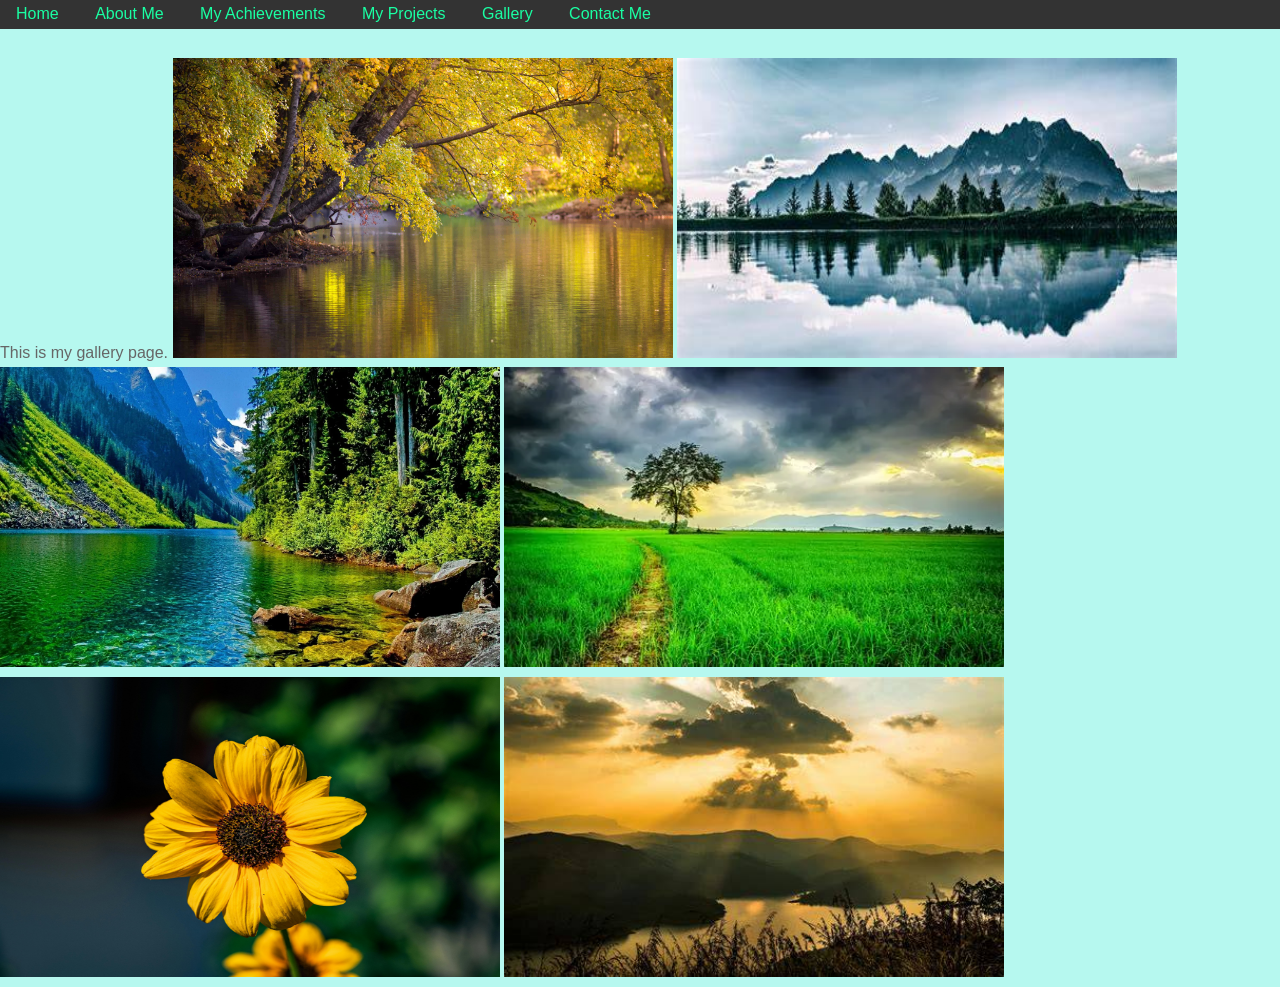
<file: mygalleryindex.html>
<!DOCTYPE html>
<html lang="en">
<head>
    <meta charset="UTF-8">
    <meta name="viewport" content="width=device-width, initial-scale=1.0">
    <title>My Gallery</title>
    <link rel="stylesheet" href="mygallerystyle.css">
</head>
<body>
    <div class="topnav">
        <a href="index.html">Home</a>
        <a href="aboutmeindex.html">About Me</a>
        <a href="myachievementsindex.html">My Achievements</a>
        <a href="myprojects.html">My Projects</a>
        <a class="active" href="mygalleryindex.html">Gallery</a>
        <a href="contactme.html">Contact Me</a>
    </div><br>
This is my gallery page.
<img src="Download-Free-Pictures-3840x2160.jpg" alt="Download-Free-Pictures-3840x2160" width="500" height="300">
<img src="Mountain.jpg" alt="Mountain" width="500" height="300">
<img src="nature-images..webp" alt="Nature Images" width="500" height="300">
<img src="OIP.webp" alt="OIP" width="500" height="300">
<img src="pexels-optical-chemist-340351297-30994370.jpg" alt="pexels-optical-chemist-340351297-30994370" width="500" height="300">
<img src="Yellow Sky.jpg" alt="Yellow Sky" width="500" height="300">
<style>
    body, .html{
    height: 100px;
    margin:0;
    font-size: 16px;
    font-family:"Lato", sans-serif;
    font-weight: 400;
    line-height: 1.8em;
    color:#666;
    background-color: #b6f8ef;
}
.topnav{
    overflow: hidden;
    background-color: #333;
}
.topnav a{
    display:inline;
    color:#1affa3;
    text-align: center;
    padding: 14px 16px;
    text-decoration: none;

}
.topnav a:hover{
    background-color: #111;
}
</style>
</body>
</html>
</file>
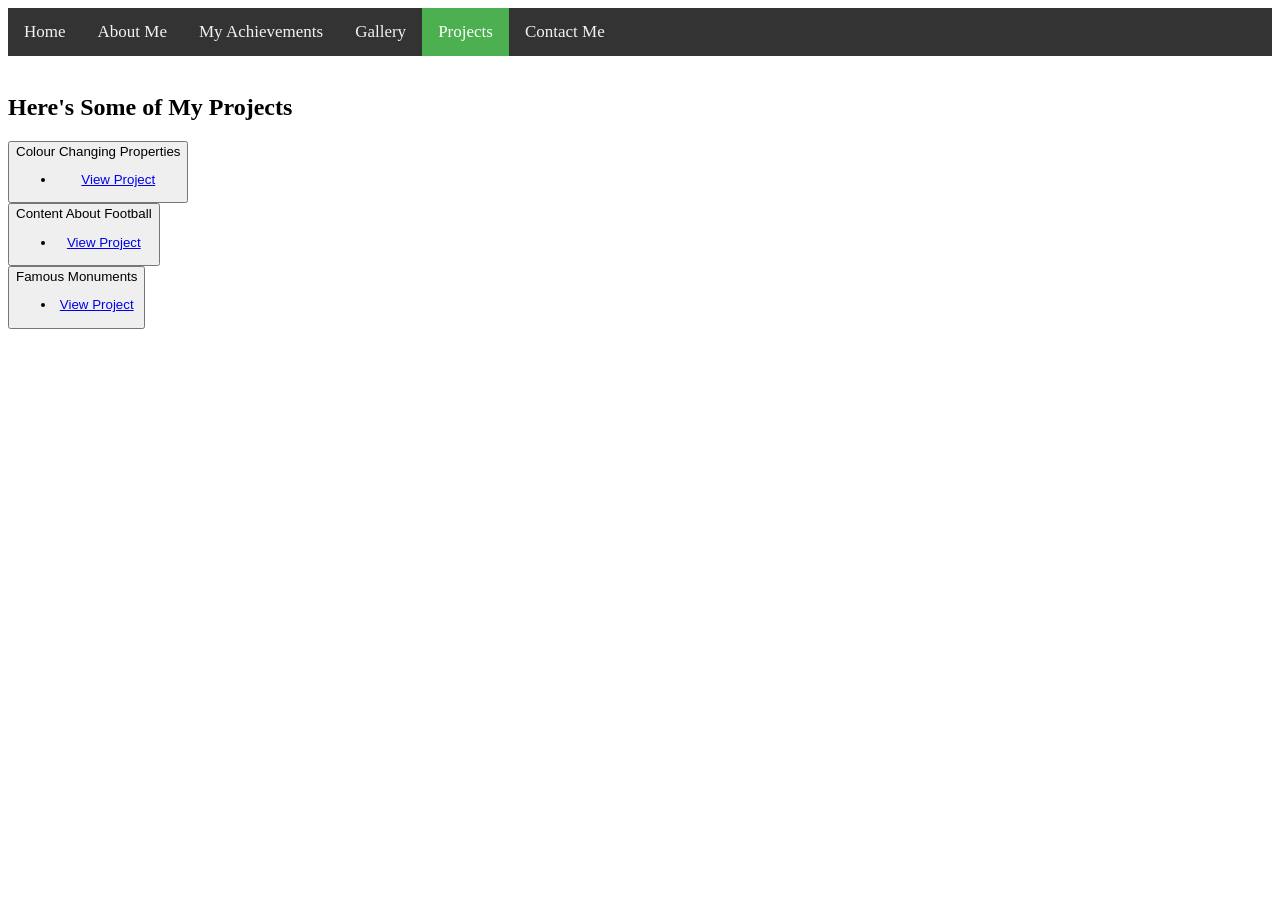
<file: myprojects.html>
<!DOCTYPE html>
<html lang="en">
<head>
    <meta charset="UTF-8">
    <meta name="viewport" content="width=100, initial-scale=1.0">
    <title>My Projects</title>
</head>
<body>
    <div class="topnav">
        <a href="index.html">Home</a>
        <a href="aboutme.html">About Me</a>
        <a href="myachievementsindex.html">My Achievements</a>
        <a href="mygalleryindex.html">Gallery</a>
        <a class="active" href="myprojects.html">Projects</a>
        <a href="contactme.html">Contact Me</a>
    </div><br>
      <style>
        .topnav {
            background-color: #333;
            overflow: hidden;
        }
        .topnav a {
            float: left;
            color: #f2f2f2;
            text-align: center;
            padding: 14px 16px;
            text-decoration: none;
            font-size: 17px;
        }
        .topnav a:hover {
            background-color: #ddd;
            color: black;
        }
        .topnav a.active {
            background-color: #4CAF50;
            color: white;
        }
      </style>
  <div class="container text-center">
    <h2 class="fw-bold mb-4"> Here's  Some of My Projects</h2>
    <div class="row g-3">
      <div class="col-md-4">
        <button class="btn btn-outline-primary w-100 py-3" data-proj="Colour Changing Properties">
          Colour Changing Properties 
          <ul>
            <li><a href="changingcolourproperties.html">View Project</a></li>
          </ul>
        </button>
      </div>
      <div class="col-md-4">
        <button class="btn btn-outline-primary w-100 py-3" data-proj="Content About Football">
            Content About Football
            <ul>
                <li><a href="contentaboutfootball.html">View Project</a></li>
            </ul>
        </button>
      </div>
      <div class="col-md-4">
        <button class="btn btn-outline-primary w-100 py-3" data-proj="The other projects of mine">
          Famous Monuments
            <ul>
                <li><a href="famousmonuments.html">View Project</a></li>
            </ul>
        </button>
      </div>
    </div>
    <div class="alert alert-info mt-4 d-none" id="projectAlert"></div>
  </div>
</section>
</body>
</html>
</file>
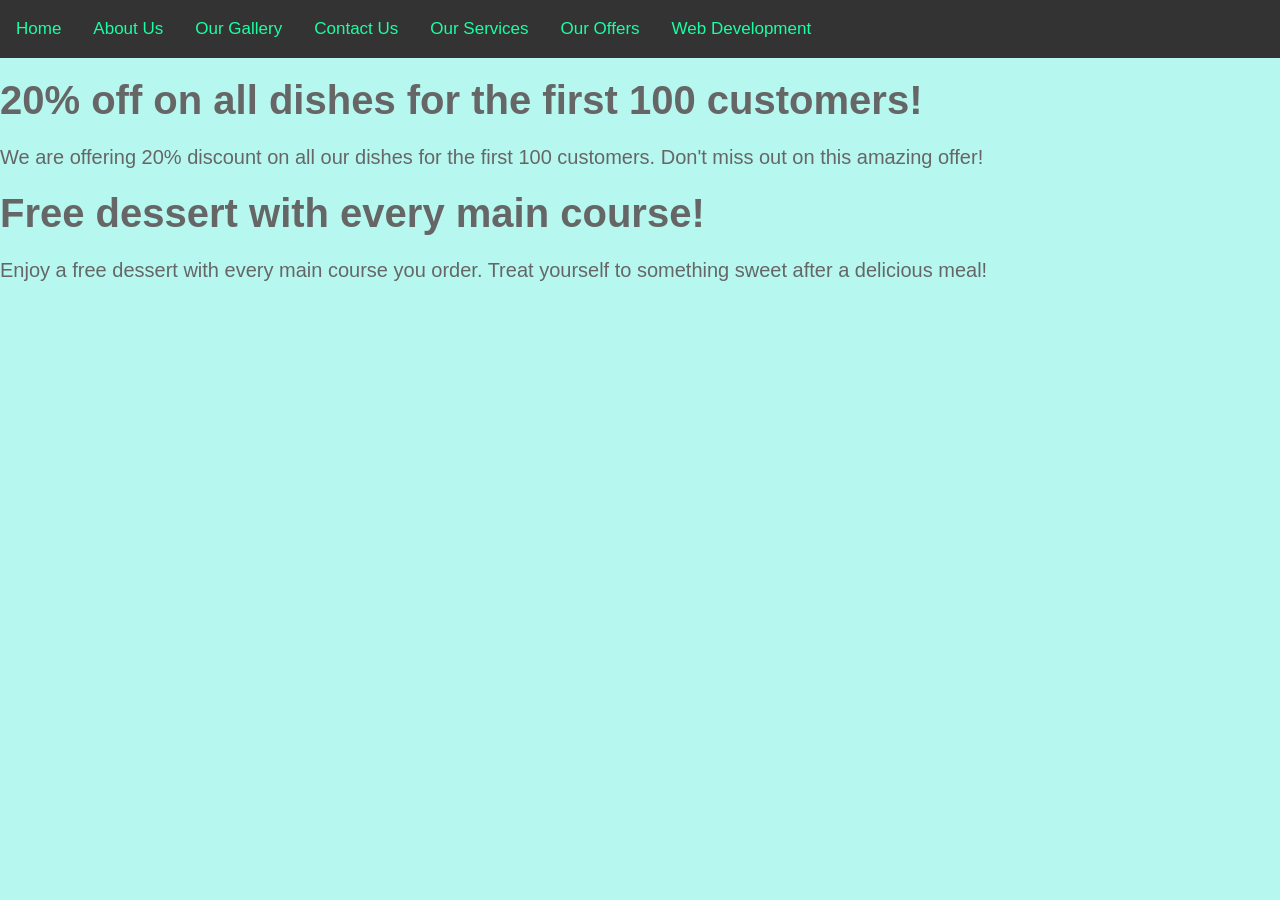
<file: ouroffersindex.html>
<!DOCTYPE html>
<html lang="en">
<head>
    <meta charset="UTF-8">
    <meta name="viewport" content="width=device-width, initial-scale=1.0">
    <title>Our Offers</title>
    <link rel="stylesheet" href="ouroffersstyle.css">
</head>
<body>
    <div class="topnav">
        <a href="index.html">Home</a>
        <a href="aboutusindex.html">About Us</a>
        <a href="ourgalleryindex.html"> Our Gallery</a>
        <a href="contactusindex.html">Contact Us</a>
        <a href="ourservicesindex.html"> Our Services</a>
        <a href="ouroffersindex.html"> Our Offers</a>
        <a href="webdevelopmentindex.html">Web Development</a>
    </div>
    <h1>20% off on all dishes for the first 100 customers!</h1>
    <p>We are offering 20% discount on all our dishes for the first 100 customers. Don't miss out on this amazing offer!</p>
    <h1>Free dessert with every main course!</h1>
    <p>Enjoy a free dessert with every main course you order. Treat yourself to something sweet after a delicious meal!</p>
</body>
</html>
</file>
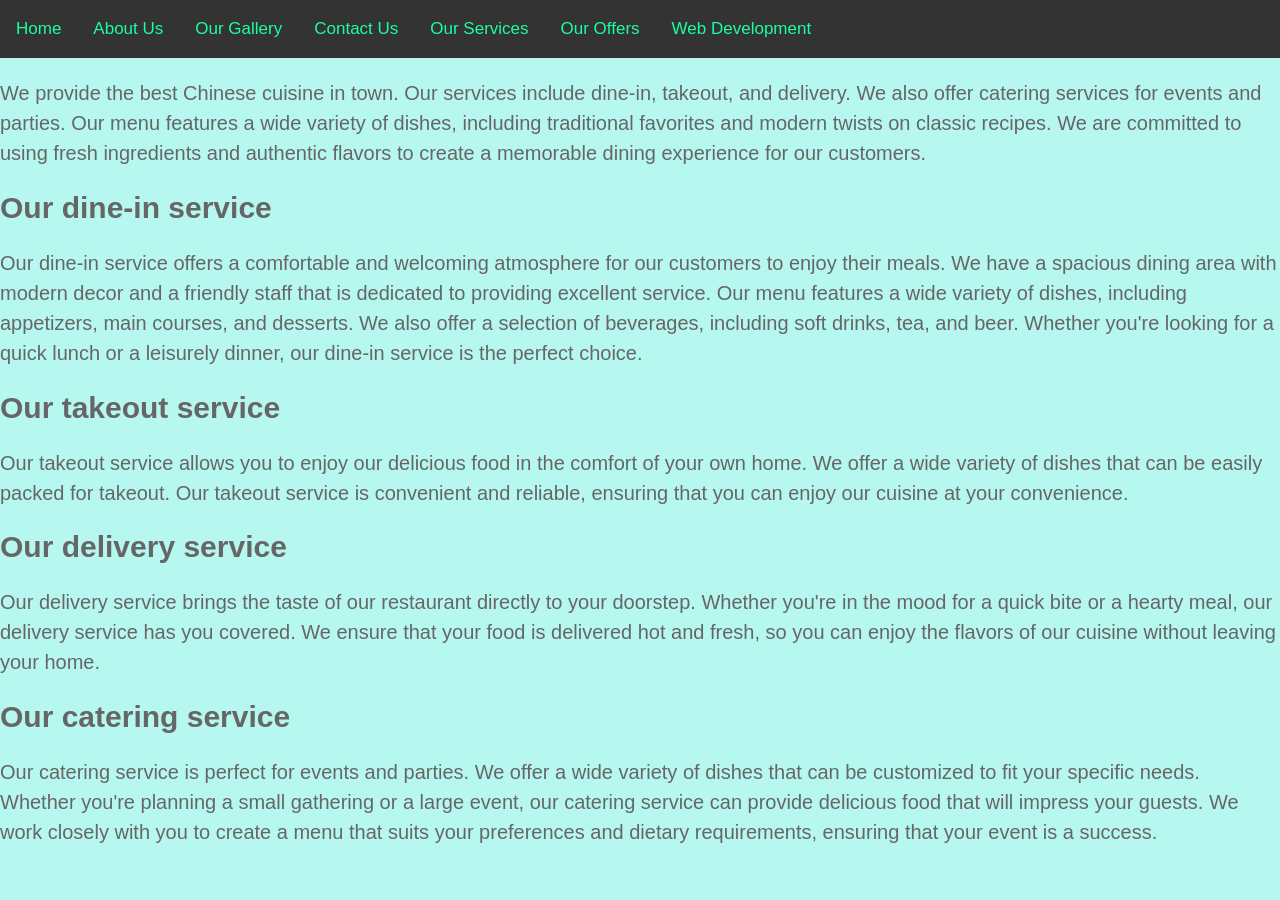
<file: ourservicesindex.html>
<!DOCTYPE html>
<html lang="en">
<head>
    <meta charset="UTF-8">
    <meta name="viewport" content="width=device-width, initial-scale=1.0">
    <title>Our Services</title>
    <link rel="stylesheet" href="ourservicesstyle.css">
</head>
<body>
    <div class="topnav">
        <a href="index.html">Home</a>
        <a href="aboutusindex.html">About Us</a>
        <a href="ourgalleryindex.html"> Our Gallery</a>
        <a href="contactusindex.html">Contact Us</a>
        <a href="ourservicesindex.html"> Our Services</a>
        <a href="ouroffersindex.html"> Our Offers</a>
        <a href="webdevelopmentindex.html">Web Development</a>
    </div>
    <p>We provide the best Chinese cuisine in town. Our services include dine-in, takeout, and delivery. We also offer catering services for events and parties. Our menu features a wide variety of dishes, including traditional favorites and modern twists on classic recipes. We are committed to using fresh ingredients and authentic flavors to create a memorable dining experience for our customers.</p>
    <h2>Our dine-in service</h2>
    <p>Our dine-in service offers a comfortable and welcoming atmosphere for our customers to enjoy their meals. We have a spacious dining area with modern decor and a friendly staff that is dedicated to providing excellent service. Our menu features a wide variety of dishes, including appetizers, main courses, and desserts. We also offer a selection of beverages, including soft drinks, tea, and beer. Whether you're looking for a quick lunch or a leisurely dinner, our dine-in service is the perfect choice.</p>
    <h2>Our takeout service</h2>
    <p>Our takeout service allows you to enjoy our delicious food in the comfort of your own home. We offer a wide variety of dishes that can be easily packed for takeout. Our takeout service is convenient and reliable, ensuring that you can enjoy our cuisine at your convenience.</p>
    <h2>Our delivery service</h2>
    <p>Our delivery service brings the taste of our restaurant directly to your doorstep. Whether you're in the mood for a quick bite or a hearty meal, our delivery service has you covered. We ensure that your food is delivered hot and fresh, so you can enjoy the flavors of our cuisine without leaving your home.</p>
    <h2>Our catering service</h2>
    <p>Our catering service is perfect for events and parties. We offer a wide variety of dishes that can be customized to fit your specific needs. Whether you're planning a small gathering or a large event, our catering service can provide delicious food that will impress your guests. We work closely with you to create a menu that suits your preferences and dietary requirements, ensuring that your event is a success.</p>
</body>
</html>
</file>
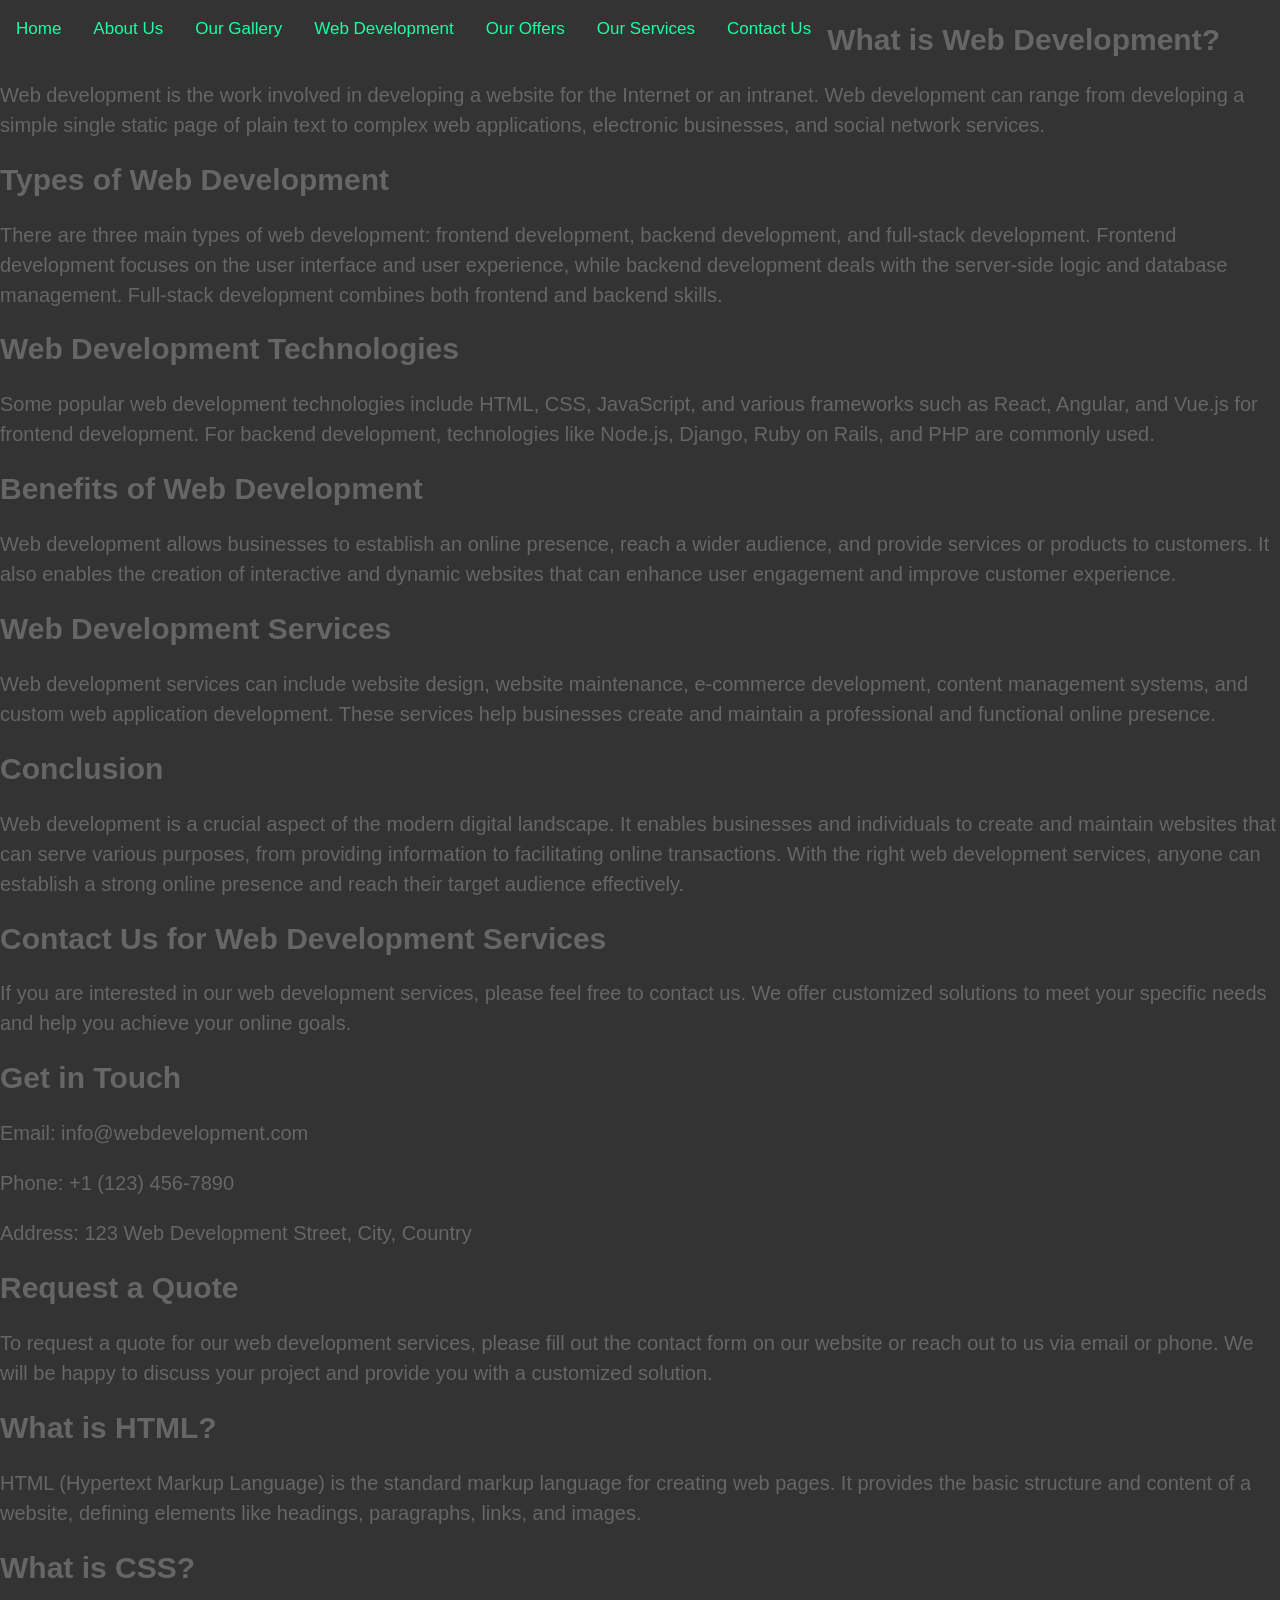
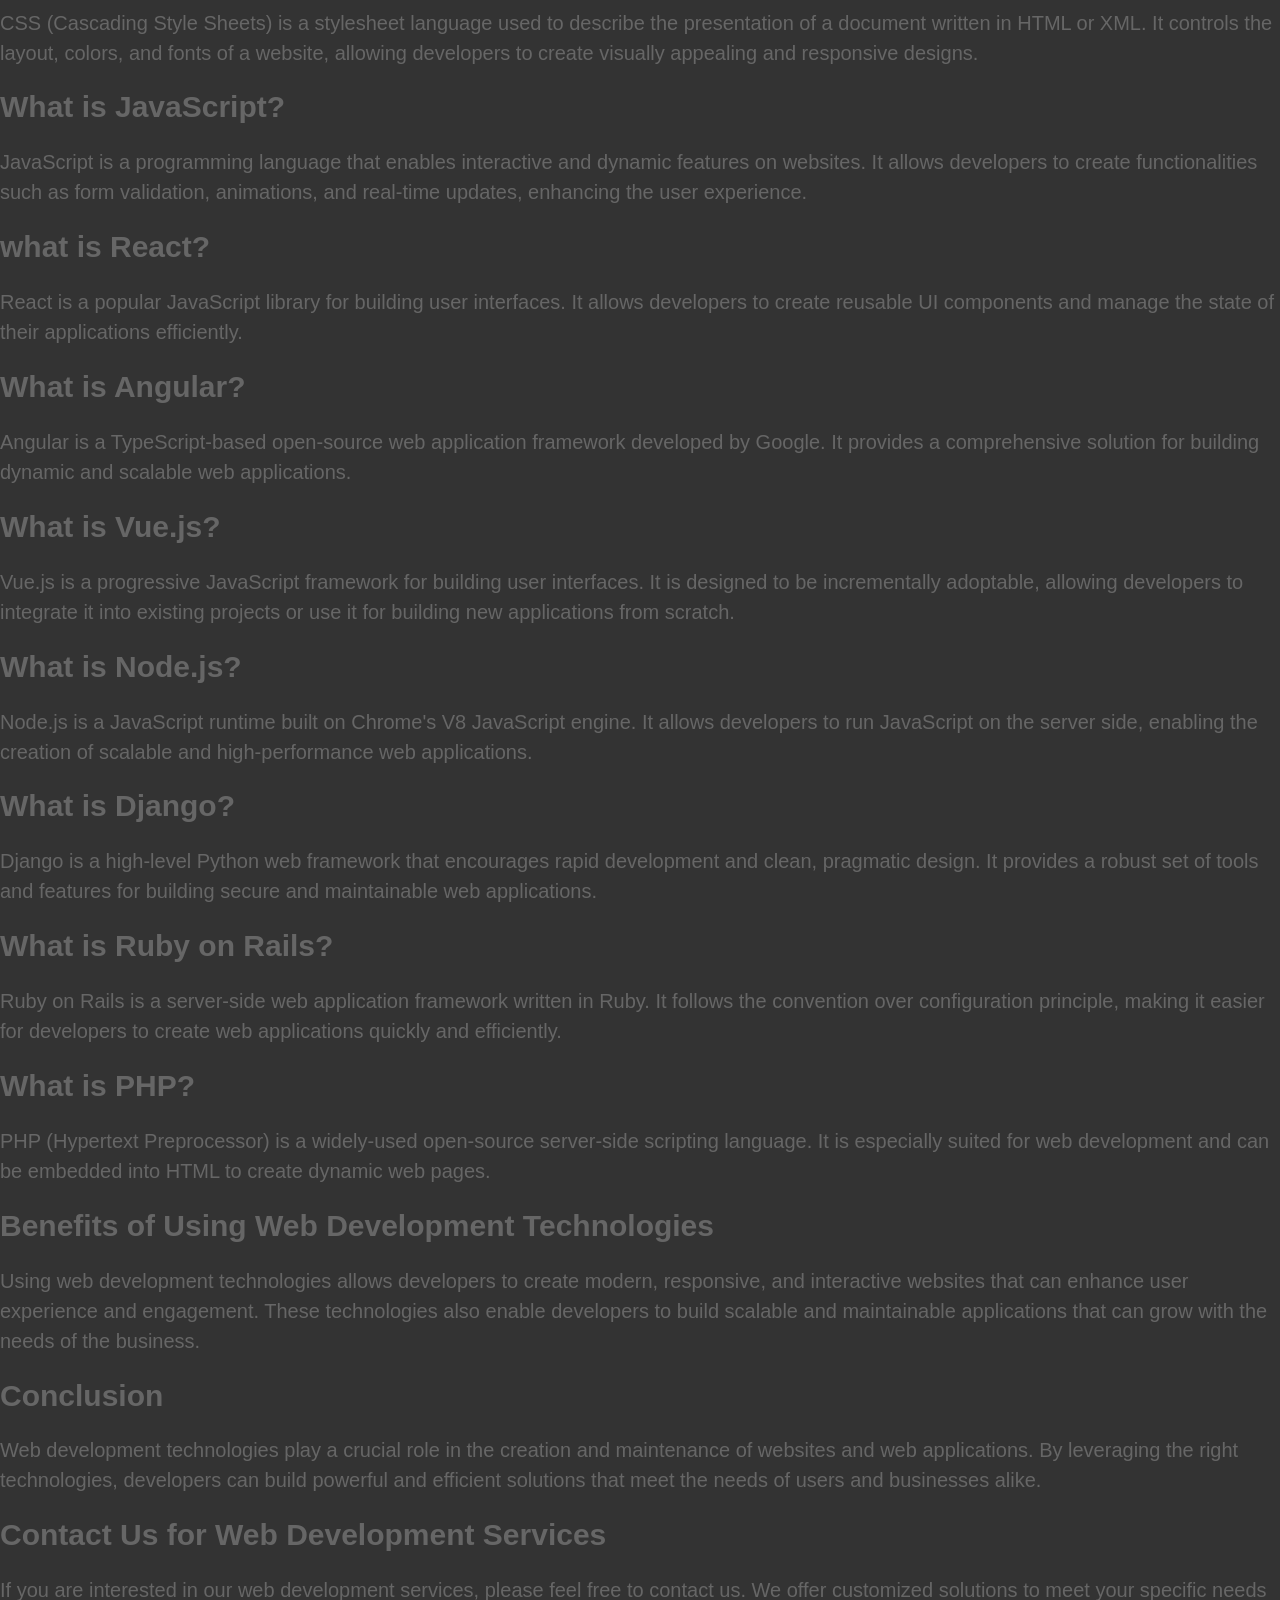
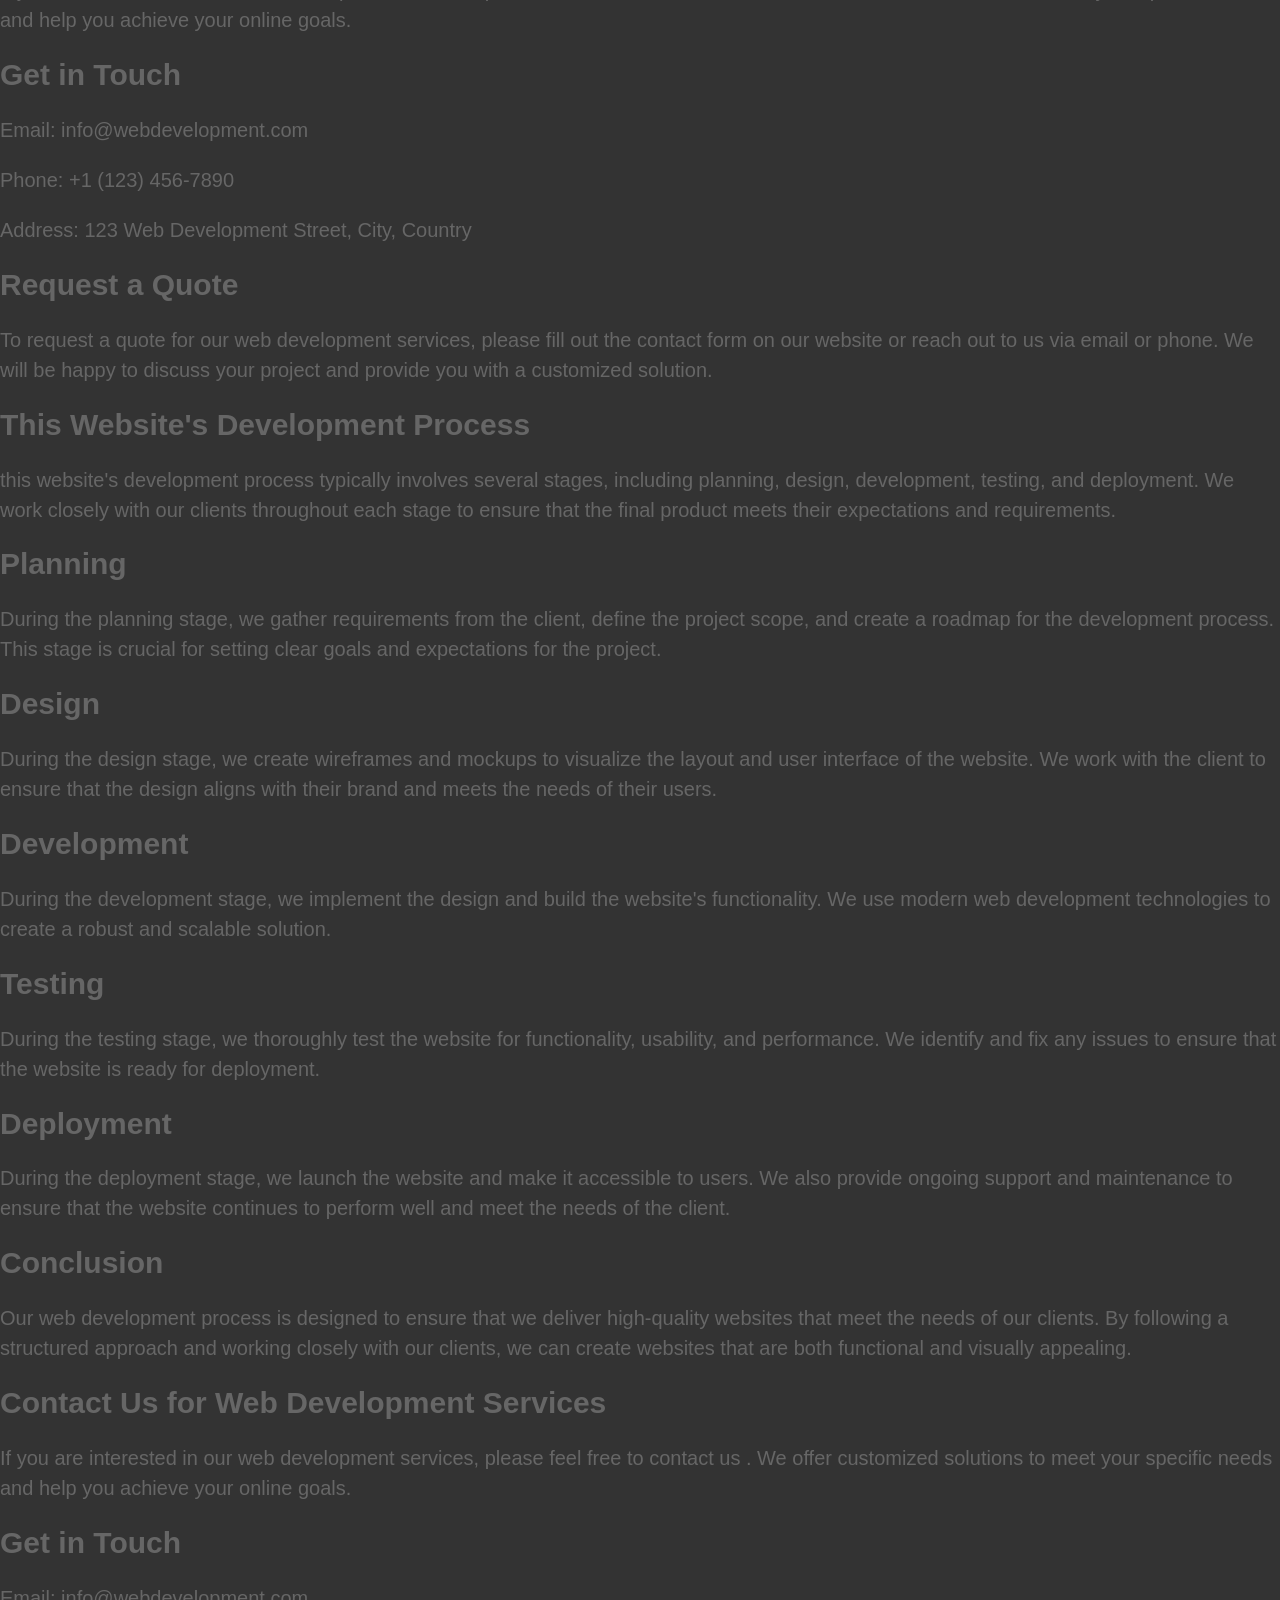
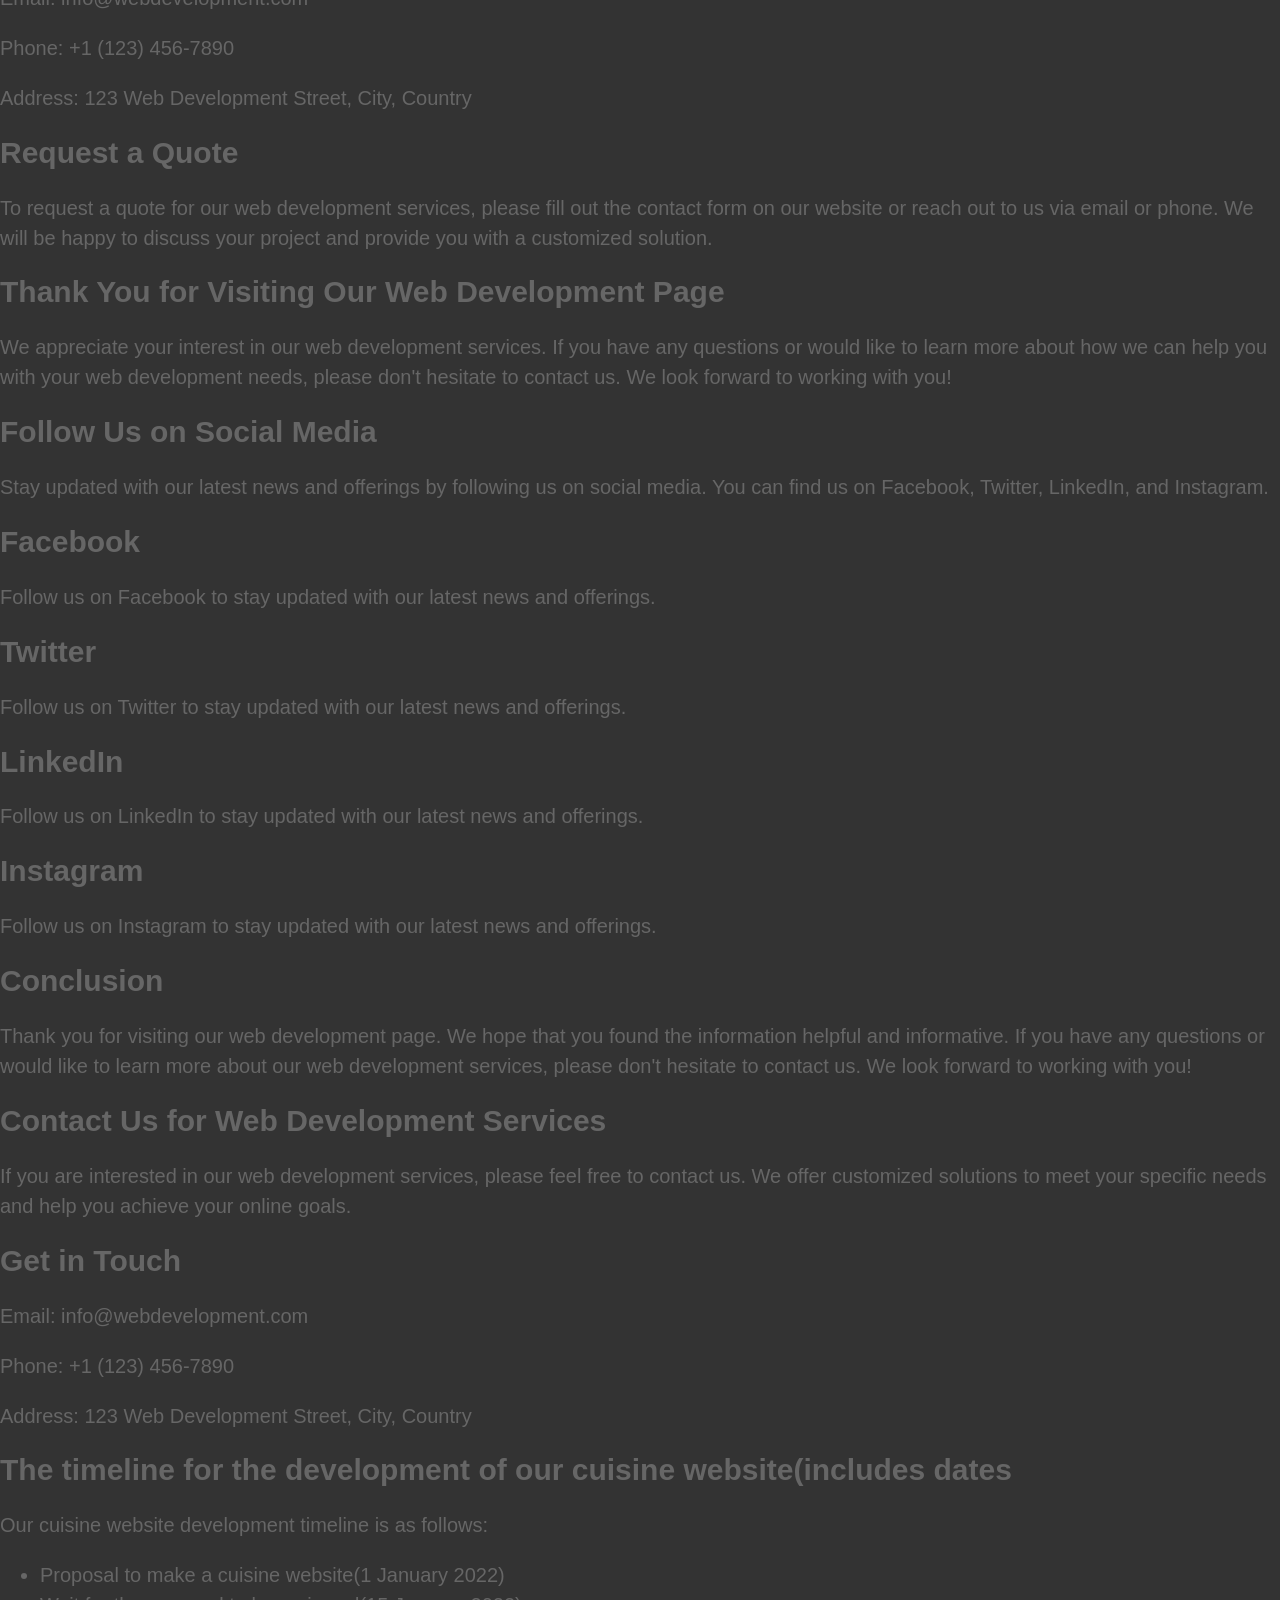
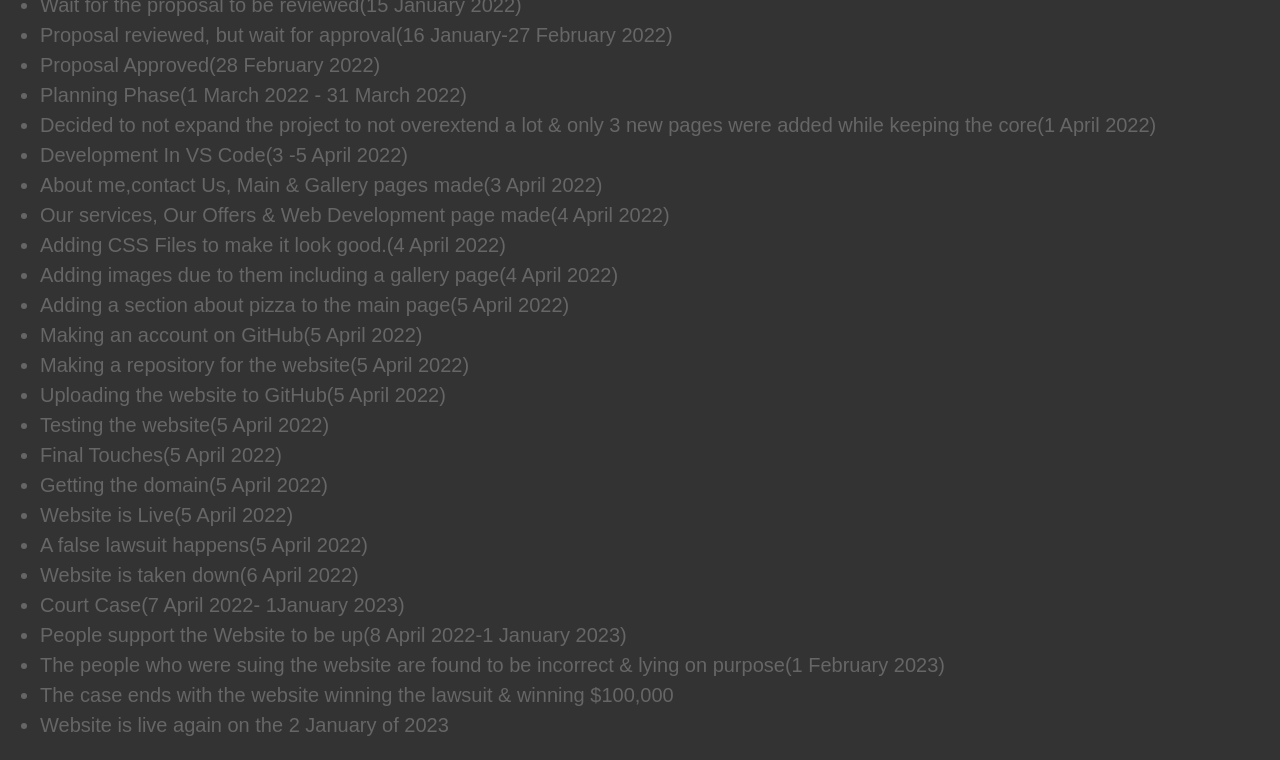
<file: webdevelopmentindex.html>
<!DOCTYPE html>
<html lang="en">
<head>
    <meta charset="UTF-8">
    <meta name="viewport" content="width=device-width, initial-scale=1.0">
    <title>Web Development</title>
    <link rel="stylesheet" href="webdevelopmentstyle.css">
</head>
<body>
    <div class="topnav">
        <a href="index.html">Home</a>
        <a href="aboutusindex.html">About Us</a>
        <a href="ourgalleryindex.html">Our Gallery</a>
        <a href="webdevelopmentindex.html">Web Development</a>
        <a href="ouroffersindex.html">Our Offers</a>
        <a href="ourservicesindex.html">Our Services</a>
        <a href="contactusindex.html">Contact Us</a>
        <section>
            <h2>What is Web Development?</h2>
            <p>Web development is the work involved in developing a website for the Internet or an intranet. Web development can range from developing a simple single static page of plain text to complex web applications, electronic businesses, and social network services.</p>
        </section>
        <section>
            <h2>Types of Web Development</h2>
            <p>There are three main types of web development: frontend development, backend development, and full-stack development. Frontend development focuses on the user interface and user experience, while backend development deals with the server-side logic and database management. Full-stack development combines both frontend and backend skills.</p>
        </section>
        <section>
            <h2>Web Development Technologies</h2>
            <p>Some popular web development technologies include HTML, CSS, JavaScript, and various frameworks such as React, Angular, and Vue.js for frontend development. For backend development, technologies like Node.js, Django, Ruby on Rails, and PHP are commonly used.</p>
        </section>
        <section>
            <h2>Benefits of Web Development</h2>
            <p>Web development allows businesses to establish an online presence, reach a wider audience, and provide services or products to customers. It also enables the creation of interactive and dynamic websites that can enhance user engagement and improve customer experience.</p> 
        </section>
        <section>
            <h2>Web Development Services</h2>
            <p>Web development services can include website design, website maintenance, e-commerce development, content management systems, and custom web application development. These services help businesses create and maintain a professional and functional online presence.</p>
            </section>
            <section>
            <h2>Conclusion</h2>
            <p>Web development is a crucial aspect of the modern digital landscape. It enables businesses and individuals to create and maintain websites that can serve various purposes, from providing information to facilitating online transactions. With the right web development services, anyone can establish a strong online presence and reach their target audience effectively.</p>
        </section>
        <section>
            <h2>Contact Us for Web Development Services</h2>
            <p>If you are interested in our web development services, please feel free to contact us. We offer customized solutions to meet your specific needs and help you achieve your online goals.</p>
            <section>
                <h2>Get in Touch</h2>
                <p>Email: info@webdevelopment.com</p>
                <p>Phone: +1 (123) 456-7890</p>
                <p>Address: 123 Web Development Street, City, Country</p>
            </section>
            <section>
                <h2>Request a Quote</h2>
                <p>To request a quote for our web development services, please fill out the contact form on our website or reach out to us via email or phone. We will be happy to discuss your project and provide you with a customized solution.</p>
            </section>
        </section>
        <section>
            <h2> What is HTML?</h2>
            <p>HTML (Hypertext Markup Language) is the standard markup language for creating web pages. It provides the basic structure and content of a website, defining elements like headings, paragraphs, links, and images.</p>
        </section>
        <Section>
            <h2>What is CSS?</h2>
            <p>CSS (Cascading Style Sheets) is a stylesheet language used to describe the presentation of a document written in HTML or XML. It controls the layout, colors, and fonts of a website, allowing developers to create visually appealing and responsive designs.</p>
        </Section>
        <section>
            <h2>What is JavaScript?</h2>
            <p>JavaScript is a programming language that enables interactive and dynamic features on websites. It allows developers to create functionalities such as form validation, animations, and real-time updates, enhancing the user experience.</p>
        </section>
        <section>
            <h2> what is React?</h2>
            <p>React is a popular JavaScript library for building user interfaces. It allows developers to create reusable UI components and manage the state of their applications efficiently.</p>
        </section>
        <section>
            <h2>What is Angular?</h2>
            <p>Angular is a TypeScript-based open-source web application framework developed by Google. It provides a comprehensive solution for building dynamic and scalable web applications.</p>
        </section>
        <section>
            <h2>What is Vue.js?</h2>
            <p>Vue.js is a progressive JavaScript framework for building user interfaces. It is designed to be incrementally adoptable, allowing developers to integrate it into existing projects or use it for building new applications from scratch.</p>
        </section>
        <section>
            <h2>What is Node.js?</h2>
            <p>Node.js is a JavaScript runtime built on Chrome's V8 JavaScript engine. It allows developers to run JavaScript on the server side, enabling the creation of scalable and high-performance web applications.</p>
        </section>
        <section>
            <h2>What is Django?</h2>
            <p>Django is a high-level Python web framework that encourages rapid development and clean, pragmatic design. It provides a robust set of tools and features for building secure and maintainable web applications.</p>
        </section>
        <section>
            <h2>What is Ruby on Rails?</h2>
            <p>Ruby on Rails is a server-side web application framework written in Ruby. It follows the convention over configuration principle, making it easier for developers to create web applications quickly and efficiently.</p>
        </section>
        <section>
            <h2>What is PHP?</h2>
            <p>PHP (Hypertext Preprocessor) is a widely-used open-source server-side scripting language. It is especially suited for web development and can be embedded into HTML to create dynamic web pages.</p>
        </section>
        <section>
            <h2>Benefits of Using Web Development Technologies</h2>
            <p>Using web development technologies allows developers to create modern, responsive, and interactive websites that can enhance user experience and engagement. These technologies also enable developers to build scalable and maintainable applications that can grow with the needs of the business.</p>
            <section>
                <h2>Conclusion</h2>
                <p>Web development technologies play a crucial role in the creation and maintenance of websites and web applications. By leveraging the right technologies, developers can build powerful and efficient solutions that meet the needs of users and businesses alike.</p>
            </section>
            <section>
                <h2>Contact Us for Web Development Services</h2>
                <p>If you are interested in our web development services, please feel free to contact us. We offer customized solutions to meet your specific needs and help you achieve your online goals.</p>
                <section>
                    <h2>Get in Touch</h2>
                    <p>Email: info@webdevelopment.com</p>
                    <p>Phone: +1 (123) 456-7890</p>
                    <p>Address: 123 Web Development Street, City, Country</p>
                    <section>
                        <h2>Request a Quote</h2>
                        <p>To request a quote for our web development services, please fill out the contact form on our website or reach out to us via email or phone. We will be happy to discuss your project and provide you with a customized solution.</p>
                    </section>
                </section>
                <section>
                    <h2>This Website's Development Process</h2>
                    <p>this website's development process typically involves several stages, including planning, design, development, testing, and deployment. We work closely with our clients throughout each stage to ensure that the final product meets their expectations and requirements.</p>
<section>
    <h2>Planning</h2>
    <p>During the planning stage, we gather requirements from the client, define the project scope, and create a roadmap for the development process. This stage is crucial for setting clear goals and expectations for the project.</p>
</section>
<section>
    <h2>Design</h2>
    <p>During the design stage, we create wireframes and mockups to visualize the layout and user interface of the website. We work with the client to ensure that the design aligns with their brand and meets the needs of their users.</p>
</section>
<section>
    <h2>Development</h2>
    <p>During the development stage, we implement the design and build the website's functionality. We use modern web development technologies to create a robust and scalable solution.</p>
</section>
<section>
    <h2>Testing</h2>
    <p>During the testing stage, we thoroughly test the website for functionality, usability, and performance. We identify and fix any issues to ensure that the website is ready for deployment.</p>
</section>
<section>
    <h2>Deployment</h2>
    <p>During the deployment stage, we launch the website and make it accessible to users. We also provide ongoing support and maintenance to ensure that the website continues to perform well and meet the needs of the client.</p>
</section>
<section>
    <h2>Conclusion</h2>
    <p>Our web development process is designed to ensure that we deliver high-quality websites that meet the needs of our clients. By following a structured approach and working closely with our clients, we can create websites that are both functional and visually appealing.</p>
</section>
<section>
    <h2>Contact Us for Web Development Services</h2>
    <p>If you are interested in our web development services, please feel free to contact us
. We offer customized solutions to meet your specific needs and help you achieve your online goals.</p>
            </section>
            <section>
                <h2>Get in Touch</h2>
                <p>Email: info@webdevelopment.com</p>
                <p>Phone: +1 (123) 456-7890</p>
                <p>Address: 123 Web Development Street, City, Country</p>
            </section>
            <section>
                <h2>Request a Quote</h2>
                <p>To request a quote for our web development services, please fill out the contact form on our website or reach out to us via email or phone. We will be happy to discuss your project and provide you with a customized solution.</p>
                <section> 
                    <h2>Thank You for Visiting Our Web Development Page</h2>
                    <p>We appreciate your interest in our web development services. If you have any questions or would like to learn more about how we can help you with your web development needs, please don't hesitate to contact us. We look forward to working with you!</p>
                </section>
                </section>
                <section>
                    <h2>Follow Us on Social Media</h2>
                    <p>Stay updated with our latest news and offerings by following us on social media. You can find us on Facebook, Twitter, LinkedIn, and Instagram.</p>
                    <section>
                        <h2>Facebook</h2>
                        <p>Follow us on Facebook to stay updated with our latest news and offerings.</p>
                        <section>
                            <h2>Twitter</h2>
                            <p>Follow us on Twitter to stay updated with our latest news and offerings.</p>
                            <section>
                                <h2>LinkedIn</h2>
                                <p>Follow us on LinkedIn to stay updated with our latest news and offerings.</p>
                                <section>
                                    <h2>Instagram</h2>
                                    <p>Follow us on Instagram to stay updated with our latest news and offerings.</p>
                                </section>
                            </section>
                            <section>
                                <h2>Conclusion</h2>
                                <p>Thank you for visiting our web development page. We hope that you found the information helpful and informative. If you have any questions or would like to learn more about our web development services, please don't hesitate to contact us. We look forward to working with you!</p>
                                <section>
                                    <h2>Contact Us for Web Development Services</h2>
                                    <p>If you are interested in our web development services, please feel free to contact us. We offer customized solutions to meet your specific needs and help you achieve your online goals.</p>
                                    <section>
                                        <h2>Get in Touch</h2>
                                        <p>Email: info@webdevelopment.com</p>
                                        <p>Phone: +1 (123) 456-7890</p>
                                        <p>Address: 123 Web Development Street, City, Country</p>
                                    </section>
                                </section>
                            </section>
                        </section>
                    </section>
                </section>
            </section>
            <section>
                <h2>The timeline for the development of our cuisine website(includes dates</h2>
                <p>Our cuisine website development timeline is as follows:</p>
                <ul>
                    <li>Proposal to make a cuisine website(1 January 2022)</li>
                    <li>Wait for the proposal to be reviewed(15 January 2022)</li>
                    <li>Proposal reviewed, but wait for approval(16 January-27 February 2022)</li>
                    <li>Proposal Approved(28 February 2022)</li>
                    <li>Planning Phase(1 March 2022 - 31 March 2022)</li>
                    <li>Decided to not expand the project to not overextend a lot & only 3 new pages were added while keeping the core(1 April 2022)</li>
                    <li>Development In VS Code(3 -5 April 2022)</li>
                    <li>About me,contact Us, Main & Gallery pages made(3 April 2022)</li>
                    <li>Our services, Our Offers & Web Development page made(4 April 2022)</li>
                    <li>Adding CSS Files to make it look good.(4 April 2022)</li>
                    <li>Adding images due to them including a gallery page(4 April 2022)</li>
                    <li>Adding a section about pizza to the main page(5 April 2022)</li>
                    <li>Making an account on GitHub(5 April 2022)</li>
                    <li>Making a repository for the website(5 April 2022)</li>
                    <li>Uploading the website to GitHub(5 April 2022)</li>
                    <li>Testing the website(5 April 2022)</li>
                    <li>Final Touches(5 April 2022)</li>
                    <li>Getting the domain(5 April 2022)</li>
                    <li>Website is Live(5 April 2022)</li>
                    <li>A false lawsuit happens(5 April 2022)</li>
                    <li>Website is taken down(6 April 2022)</li>
                    <li>Court Case(7 April 2022- 1January 2023)</li>
                    <li>People support the Website to be up(8 April 2022-1 January 2023)</li>
                    <li>The people who were suing the website are found to be incorrect & lying on purpose(1 February 2023)</li>
                    <li> The case ends with the website winning the lawsuit & winning $100,000</li>
                    <li>Website is live again on the 2 January of 2023</li>

                </ul>
            </section>
        </section>
    </div>
</body>
</html>
</file>
<file: style.css>
body,.html {
    height: 100%;
    margin: 0;
    font-size: 20px;
    font-family: sans-serif;
    font-weight: 400;
    line-height: 1.5em;
    color: #666;
    background-color: #b6f8ef;
    justify-content: center;
}
.topnav {
    overflow: hidden;
    background-color: #333;
}
.topnav a {
    float: left;
    color: #1affa3;
    text-align: center;
    padding: 14px 16px;
    text-decoration: none;
    font-size: 17px;
}
.topnav a:hover {
    background-color: #111;
}
.pimg3 {
    position: relative;
    opacity: 0.70;
    background-position: center;
    background-size: cover;
    background-repeat: no-repeat;
    background-attachment: fixed;
}
.pimg3{
    background-image: url("Billyzhajiang1.jpg");
    min-height: 400px;
}
.section {
    text-align: center;
    padding: 50px 80px;
}
.section-light {
    background-color: #f4f4f4;
    color:#282e34
}
.section-dark {
    background-color: #282e34;
    color: #ddd;
}
.ptext {
    position: absolute;
    top: 50%;
    width: 100%;
    text-align: center;
    color: #000;
    font-size: 27px;
    letter-spacing: 8px;
    text-transform: uppercase;
}
.ptext .border {
    color: yellow;
    padding: 20px;
}
.ptext .border .trans {
    background-color: transparent;
}
@media(max-width: 568px) {
    .pimg1, .pimg2, .pimg3{
         background-attachment: scroll;}
}
</file>
<file: aboutmestyle.css>
body {
background-color:#eeeeee;
}
</file>
<file: aboutusstyle.css>
.body,.html {
    height: 100%;
    margin: 0;
    font-size: 16px;
    font-family: "Lato", sans-serif;
    font-weight: 400;
    line-height: 1.8em;
    color: #666;
    background-color: #b6f8ef;
}
.topnav {
    overflow: hidden;
    background-color: #333;
}
.topnav a {
    display:inline;
    color: #1affa3;
    text-align: center;
    padding: 14px 16px;
    text-decoration: none;
}
.topnav a:hover {
    background-color: #111;
}
.section {
    text-align: center;
    padding: 50px 80px;
}
.section-light {
    background-color: #f4f4f4;
    color: #666;
}
</file>
<file: contactusstyle.css>
body,.html {
    height: 100%;
    margin: 0;
    font-size: 20px;
    font-family: sans-serif;
    font-weight: 400;
    line-height: 1.5em;
    color: #666;
    background-color: #b6f8ef;
    justify-content: center;
}
.topnav {
    overflow: hidden;
    background-color: #333;
}
.topnav a {
    float: left;
    color: #1affa3;
    text-align: center;
    padding: 14px 16px;
    text-decoration: none;
    font-size: 17px;
}
.topnav a:hover {
    background-color: #111;
}
</file>
<file: myachievementsstyle.css>
body, .html{
    height: 100px;
    margin:0;
    font-size: 16px;
    font-family:"Lato", sans-serif;
    font-weight: 400;
    line-height: 1.8em;
    color:#666;
    background-color: #b6f8ef;
}
.topnav{
    overflow: hidden;
    background-color: #333;
}
.topnav a{
    display:inline;
    color:#1affa3;
    text-align: center;
    padding: 14px 16px;
    text-decoration: none;

}
.topnav a:hover{
    background-color: #111;
}
</file>
<file: mygallerystyle.css>
body, .html{
    height: 100px;
    margin:0;
    font-size: 16px;
    font-family:"Lato", sans-serif;
    font-weight: 400;
    line-height: 1.8em;
    color:#666;
    background-color: #b6f8ef;
}
.topnav{
    overflow: hidden;
    background-color: #333;
}
.topnav a{
    display:inline;
    color:#1affa3;
    text-align: center;
    padding: 14px 16px;
    text-decoration: none;

}
.topnav a:hover{
    background-color: #111;
}
</file>
<file: ouroffersstyle.css>
body,.html {
    height: 100%;
    margin: 0;
    font-size: 20px;
    font-family: sans-serif;
    font-weight: 400;
    line-height: 1.5em;
    color: #666;
    background-color: #b6f8ef;
    justify-content: center;
}
.topnav {
    overflow: hidden;
    background-color: #333;
}
.topnav a {
    float: left;
    color: #1affa3;
    text-align: center;
    padding: 14px 16px;
    text-decoration: none;
    font-size: 17px;
}
.topnav a:hover {
    background-color: #111;
}
</file>
<file: ourservicesstyle.css>
body,.html {
    height: 100%;
    margin: 0;
    font-size: 20px;
    font-family: sans-serif;
    font-weight: 400;
    line-height: 1.5em;
    color: #666;
    background-color: #b6f8ef;
    justify-content: center;
}
.topnav {
    overflow: hidden;
    background-color: #333;
}
.topnav a {
    float: left;
    color: #1affa3;
    text-align: center;
    padding: 14px 16px;
    text-decoration: none;
    font-size: 17px;
}
.topnav a:hover {
    background-color: #111;
}
</file>
<file: webdevelopmentstyle.css>
body,.html {
    height: 100%;
    margin: 0;
    font-size: 20px;
    font-family: sans-serif;
    font-weight: 400;
    line-height: 1.5em;
    color: #666;
    background-color: #b6f8ef;
    justify-content: center;
}
.topnav {
    overflow: hidden;
    background-color: #333;
}
.topnav a {
    float: left;
    color: #1affa3;
    text-align: center;
    padding: 14px 16px;
    text-decoration: none;
    font-size: 17px;
}
.topnav a:hover {
    background-color: #111;
}
.section {
    text-align: center;
    padding: 50px 80px;
}
</file>
